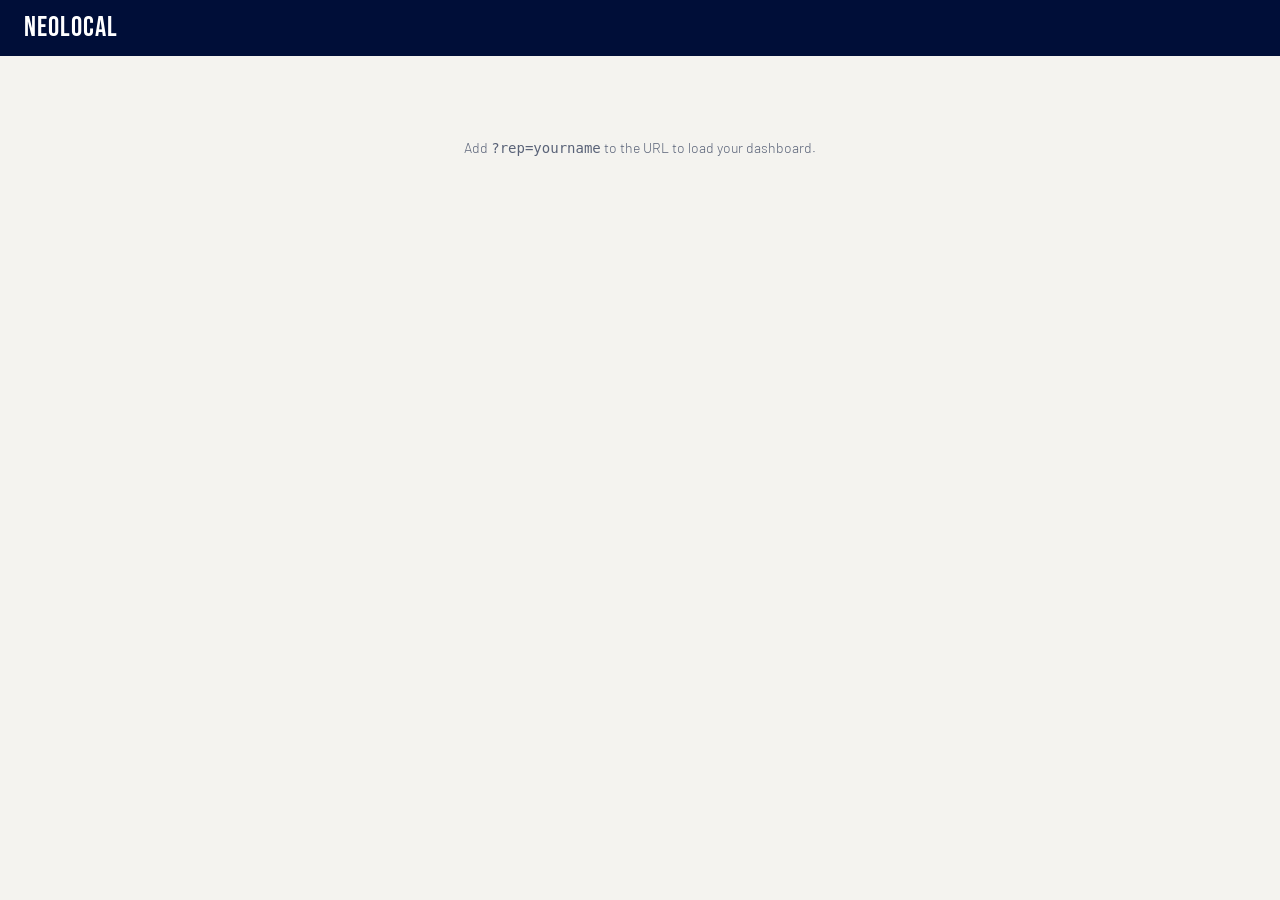
<file: frontend/index.html>
<!DOCTYPE html>
<html lang="en">
<head>
  <meta charset="UTF-8">
  <meta name="viewport" content="width=device-width, initial-scale=1.0">
  <title>NeoLocal — Dashboard</title>
  <link rel="stylesheet" href="css/app.css">
</head>
<body>

  <header class="nl-header">
    <div class="nl-header-inner">
      <span class="nl-wordmark">NeoLocal</span>
      <span class="nl-header-rep" id="repName"></span>
    </div>
  </header>

  <div class="nl-container nl-main">

    <div id="loading" class="nl-loading">
      <div class="nl-spinner"></div>
      <span>Loading leads…</span>
    </div>

    <div id="errorMsg" class="nl-alert nl-alert-error nl-mb-24" style="display:none;"></div>

    <div id="content" style="display:none;">

      <!-- Stats bar -->
      <div id="statsBar" class="nl-stats-bar"></div>

      <!-- Action queue -->
      <section class="nl-section">
        <h2 class="nl-section-title">Action Queue</h2>
        <div id="actionQueue" class="nl-action-queue"></div>
      </section>

      <!-- Full list -->
      <section class="nl-section">
        <div class="nl-list-controls">
          <input type="text" id="searchInput" class="nl-search-input" placeholder="Search by name, city, or category…">
          <a href="add.html" id="addLeadLink" class="nl-btn nl-btn-primary nl-btn-sm">+ Add Lead</a>
        </div>
        <div id="tableWrap"></div>
      </section>

    </div>
  </div>

  <!-- Bulk action bar — fixed bottom, shown when rows are selected -->
  <div id="bulkBar" class="nl-bulk-bar" style="display:none;">
    <span id="bulkCount" class="nl-bulk-count"></span>
    <select id="bulkStatusSelect" class="nl-bulk-select">
      <option value="">— Set Stage —</option>
      <option value="Contacted">Contacted</option>
      <option value="Replied">Replied</option>
      <option value="Qualified">Qualified</option>
      <option value="Call Booked">Call Booked</option>
      <option value="Closed Won">Closed Won</option>
      <option value="Closed Lost">Closed Lost</option>
    </select>
    <input id="bulkRepInput" type="text" class="nl-bulk-select" placeholder="Assign rep…" style="width:140px;">
    <button id="bulkApplyBtn" class="nl-btn nl-btn-primary nl-btn-sm">Apply</button>
    <button id="bulkClearBtn" class="nl-btn nl-btn-sm" style="border:1px solid rgba(255,255,255,0.4);color:#fff;background:transparent;">Clear</button>
    <span id="bulkMsg" style="font-family:'Barlow',sans-serif;font-size:13px;font-weight:600;margin-left:4px;"></span>
  </div>

  <script type="module" src="js/dashboard.js"></script>
</body>
</html>
</file>
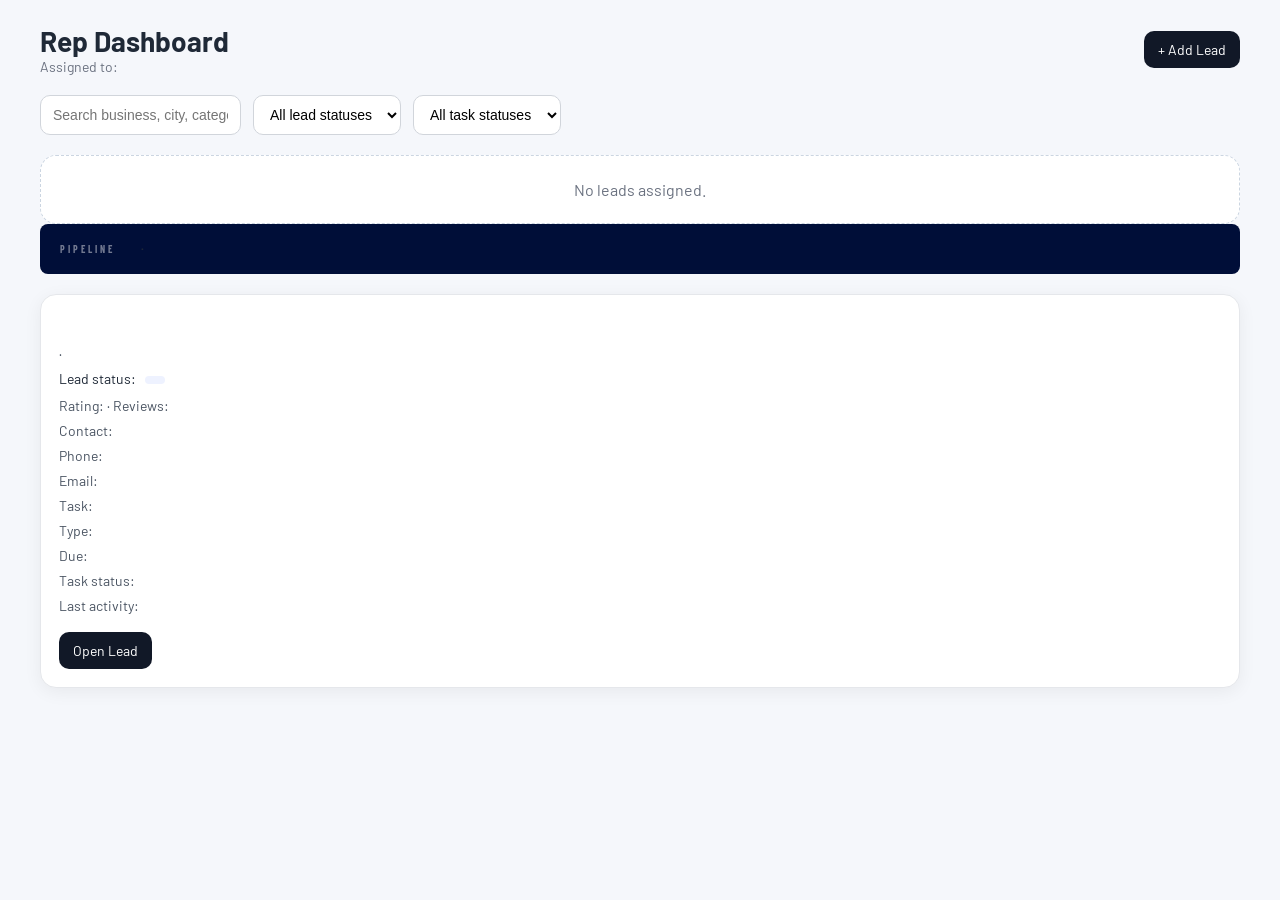
<file: 20_rep_dashboard.html>
<!DOCTYPE html>
<html>
  <head>
    <base target="_top">
    <meta name="viewport" content="width=device-width, initial-scale=1">
    <link rel="preconnect" href="https://fonts.googleapis.com">
    <link rel="preconnect" href="https://fonts.gstatic.com" crossorigin>
    <link href="https://fonts.googleapis.com/css2?family=Bebas+Neue&family=Barlow:wght@300;400;600;700&family=Barlow+Condensed:wght@300;400;600;700&display=swap" rel="stylesheet">
    <style>
      body {
        font-family: 'Barlow', Arial, sans-serif;
        margin: 0;
        background: #f5f7fb;
        color: #1f2937;
      }

      .wrap {
        max-width: 1200px;
        margin: 0 auto;
        padding: 24px;
      }

      .topbar {
        display: flex;
        justify-content: space-between;
        align-items: center;
        gap: 16px;
        margin-bottom: 20px;
        flex-wrap: wrap;
      }

      .title {
        margin: 0;
        font-size: 28px;
      }

      .sub {
        color: #6b7280;
        font-size: 14px;
      }

      .top-actions a {
        display: inline-block;
        text-decoration: none;
        background: #111827;
        color: #fff;
        padding: 10px 14px;
        border-radius: 10px;
        font-size: 14px;
      }

      .filters {
        display: flex;
        gap: 12px;
        flex-wrap: wrap;
        margin-bottom: 20px;
      }

      .filters input,
      .filters select {
        padding: 10px 12px;
        border: 1px solid #d1d5db;
        border-radius: 10px;
        font-size: 14px;
        background: #fff;
      }

      .grid {
        display: grid;
        grid-template-columns: repeat(auto-fit, minmax(320px, 1fr));
        gap: 16px;
      }

      .card {
        background: #fff;
        border-radius: 16px;
        padding: 18px;
        box-shadow: 0 4px 18px rgba(0,0,0,0.06);
        border: 1px solid #e5e7eb;
      }

      .card h3 {
        margin: 0 0 8px;
        font-size: 20px;
      }

      .meta,
      .contact,
      .update,
      .taskline {
        font-size: 14px;
        color: #4b5563;
        margin-bottom: 8px;
      }

      .statusline {
        font-size: 14px;
        margin-bottom: 10px;
      }

      .pill {
        display: inline-block;
        padding: 4px 10px;
        border-radius: 999px;
        background: #eef2ff;
        font-size: 12px;
        margin-left: 6px;
      }

      .intel-row {
        display: flex;
        gap: 8px;
        flex-wrap: wrap;
        margin-bottom: 10px;
      }

      .pill-intel {
        display: inline-block;
        padding: 4px 10px;
        border-radius: 999px;
        font-size: 12px;
        font-weight: 700;
        background: #eef2ff;
        color: #3730a3;
      }

      .pill-opportunity {
        background: #dcfce7;
        color: #166534;
      }

      .task-open {
        color: #92400e;
        font-weight: 700;
      }

      .task-done {
        color: #065f46;
        font-weight: 700;
      }

      .task-overdue {
        border-color: #fecaca;
        box-shadow: 0 4px 18px rgba(220, 38, 38, 0.12);
      }

      .task-due-today {
        border-color: #fde68a;
        box-shadow: 0 4px 18px rgba(217, 119, 6, 0.12);
      }

      .taskline.overdue {
        color: #b91c1c;
        font-weight: 700;
      }

      .taskline.due-today {
        color: #b45309;
        font-weight: 700;
      }

      .badge-overdue,
      .badge-due-today,
      .badge-fresh,
      .badge-warm,
      .badge-stale {
        display: inline-block;
        margin-left: 8px;
        padding: 2px 8px;
        border-radius: 999px;
        font-size: 11px;
        font-weight: 700;
      }

      .badge-overdue {
        background: #fee2e2;
        color: #b91c1c;
      }

      .badge-due-today {
        background: #fef3c7;
        color: #b45309;
      }

      .badge-fresh {
        background: #dcfce7;
        color: #166534;
      }

      .badge-warm {
        background: #fef3c7;
        color: #b45309;
      }

      .badge-stale {
        background: #fee2e2;
        color: #b91c1c;
      }

      .update.stale {
        color: #b91c1c;
        font-weight: 700;
      }

      .update.warm {
        color: #b45309;
        font-weight: 700;
      }

      .update.fresh {
        color: #166534;
        font-weight: 700;
      }

      .actions a {
        display: inline-block;
        margin-top: 10px;
        text-decoration: none;
        background: #111827;
        color: #fff;
        padding: 10px 14px;
        border-radius: 10px;
        font-size: 14px;
      }

      .empty {
        background: #fff;
        border: 1px dashed #cbd5e1;
        border-radius: 16px;
        padding: 24px;
        text-align: center;
        color: #6b7280;
      }

      /* ── Diagnosis Distribution Strip ───────────────────────────────── */

      .nl-diag-strip {
        background: #000e38;
        border-radius: 8px;
        padding: 14px 20px;
        margin-bottom: 20px;
        display: -webkit-flex;
        display: flex;
        -webkit-align-items: center;
        align-items: center;
        gap: 6px;
        -webkit-flex-wrap: wrap;
        flex-wrap: wrap;
      }

      .nl-diag-strip-label {
        font-family: 'Barlow Condensed', Arial, sans-serif !important;
        font-weight: 700;
        font-size: 10px;
        letter-spacing: 3px;
        text-transform: uppercase;
        color: rgba(255,255,255,0.45);
        margin-right: 8px;
      }

      .nl-diag-count {
        font-family: 'Barlow Condensed', Arial, sans-serif !important;
        font-weight: 700;
        font-size: 12px;
        letter-spacing: 1.5px;
        text-transform: uppercase;
        padding: 4px 12px;
        border-radius: 3px;
        white-space: nowrap;
      }

      .nl-count-anchor    { background: #1a6640; color: #fff; }
      .nl-count-contender { background: #00195c; color: #fff; border: 1px solid rgba(255,255,255,0.2); }
      .nl-count-underdog  { background: #ed8220; color: #fff; }
      .nl-count-outgunned { background: #bd0e20; color: #fff; }
      .nl-count-ghost     { background: #5a6378; color: #fff; }

      /* ── Card diagnosis badge ────────────────────────────────────────── */

      .nl-card-badge {
        font-family: 'Barlow Condensed', Arial, sans-serif !important;
        font-weight: 700;
        font-size: 11px;
        letter-spacing: 2px;
        text-transform: uppercase;
        padding: 3px 10px;
        border-radius: 3px;
        display: inline-block;
        margin-left: 8px;
        vertical-align: middle;
      }

      .nl-badge-anchor    { background: #1a6640; color: #fff; }
      .nl-badge-contender { background: #00195c; color: #fff; }
      .nl-badge-underdog  { background: #ed8220; color: #fff; }
      .nl-badge-outgunned { background: #bd0e20; color: #fff; }
      .nl-badge-ghost     { background: #5a6378; color: #fff; }

      .nl-mcs {
        font-family: 'Bebas Neue', Arial, sans-serif !important;
        font-size: 28px;
        color: #000e38;
        line-height: 1;
        display: inline-block;
        vertical-align: middle;
      }
    </style>
  </head>
  <body>
    <div class="wrap">
      <div class="topbar">
        <div>
          <h1 class="title">Rep Dashboard</h1>
          <div class="sub">Assigned to: <strong><?= rep ?></strong></div>
        </div>
        <div class="top-actions">
          <a href="<?= appUrl ?>?mode=add&rep=<?= encodeURIComponent(rep) ?>">+ Add Lead</a>
        </div>
      </div>

      <div class="filters">
        <input type="text" id="searchInput" placeholder="Search business, city, category, contact">
        <select id="statusFilter">
          <option value="">All lead statuses</option>
          <option value="New Lead">New Lead</option>
          <option value="Contacted">Contacted</option>
          <option value="Replied">Replied</option>
          <option value="Conversation">Conversation</option>
          <option value="Call Booked">Call Booked</option>
          <option value="Closed Won">Closed Won</option>
          <option value="Closed Lost">Closed Lost</option>
        </select>
        <select id="taskFilter">
          <option value="">All task statuses</option>
          <option value="Open">Open</option>
          <option value="Done">Done</option>
        </select>
      </div>

      <? if (!leads || !leads.length) { ?>
        <div class="empty">No leads assigned.</div>
      <? } else {
           var diagOrder = ['Anchor','Contender','Underdog','Outgunned','Ghost'];
           var diagCounts = {};
           for (var di = 0; di < diagOrder.length; di++) { diagCounts[diagOrder[di]] = 0; }
           for (var ci = 0; ci < leads.length; ci++) {
             var ds = String(leads[ci].diagnosisState || '');
             if (diagCounts.hasOwnProperty(ds)) diagCounts[ds]++;
           }
      ?>
        <div class="nl-diag-strip" id="diagStrip">
          <span class="nl-diag-strip-label">Pipeline</span>
          <? for (var di = 0; di < diagOrder.length; di++) {
               var dKey = diagOrder[di];
               var dCount = diagCounts[dKey];
               if (!dCount) continue;
               var dClass = 'nl-count-' + dKey.toLowerCase();
          ?>
            <span class="nl-diag-count <?= dClass ?>"><?= dKey ?> · <?= dCount ?></span>
          <? } ?>
        </div>

        <div class="grid" id="leadGrid">
          <? for (var i = 0; i < leads.length; i++) { var lead = leads[i];
               var cardDiagKey = String(lead.diagnosisState || '').toLowerCase();
               var cardBadgeClass = cardDiagKey ? 'nl-badge-' + cardDiagKey : '';
               var cardMcs = Math.round(lead.marketCaptureScore || 0);
          ?>
            <div class="card"
                 data-status="<?= lead.status || '' ?>"
                 data-task-status="<?= lead.taskStatus || '' ?>"
                 data-task-due-at="<?= lead.taskDueAt || '' ?>"
                 data-last-updated-at="<?= lead.lastUpdatedAt || '' ?>"
                 data-search="<?= [
                   lead.businessName || '',
                   lead.city || '',
                   lead.category || '',
                   lead.contactName || '',
                   lead.phone || '',
                   lead.email || '',
                   lead.activeTask || '',
                   lead.taskType || '',
                   lead.diagnosisState || ''
                 ].join(' ').toLowerCase() ?>">
              <h3>
                <?= lead.businessName || 'Unnamed Lead' ?>
                <? if (lead.diagnosisState && cardBadgeClass) { ?>
                  <span class="nl-card-badge <?= cardBadgeClass ?>"><?= lead.diagnosisState ?></span>
                <? } ?>
              </h3>
              <div class="meta"><?= lead.city || '—' ?> · <?= lead.category || '—' ?></div>
              <div class="statusline">
                Lead status: <span class="pill"><?= lead.status || '—' ?></span>
                <? if (cardMcs) { ?>
                  &nbsp;<span class="nl-mcs"><?= cardMcs ?></span>
                <? } ?>
              </div>
              <div class="meta">Rating: <?= lead.rating || 0 ?> · Reviews: <?= lead.reviews || 0 ?></div>

              <div class="contact">Contact: <?= lead.contactName || '—' ?></div>
              <div class="contact">Phone: <?= lead.phone || '—' ?></div>
              <div class="contact">Email: <?= lead.email || '—' ?></div>
              <div class="taskline">Task: <?= lead.activeTask || '—' ?></div>
              <div class="taskline">Type: <?= lead.taskType || '—' ?></div>
              <div class="taskline task-due-line">Due: <?= lead.taskDueAt || '—' ?></div>
              <div class="taskline">
                Task status:
                <span class="<?= (lead.taskStatus || '') === 'Done' ? 'task-done' : 'task-open' ?>">
                  <?= lead.taskStatus || '—' ?>
                </span>
              </div>
              <div class="update last-update-line">Last activity: <?= lead.lastUpdatedAt || '—' ?></div>
              <div class="actions">
                <a href="<?= appUrl ?>?leadId=<?= encodeURIComponent(lead.leadId) ?>&rep=<?= encodeURIComponent(rep) ?>">Open Lead</a>
              </div>
            </div>
          <? } ?>
        </div>
      <? } ?>
    </div>

    <script>
      (function () {
        var searchInput = document.getElementById('searchInput');
        var statusFilter = document.getElementById('statusFilter');
        var taskFilter = document.getElementById('taskFilter');
        var cards = Array.prototype.slice.call(document.querySelectorAll('.card'));

        function parseLocalDateTime(value) {
          if (!value) return null;

          var raw = String(value).trim();
          if (!raw) return null;

          var normalized = raw.replace(' ', 'T');
          var date = new Date(normalized);

          if (!isNaN(date.getTime())) {
            return date;
          }

          return null;
        }

        function parseAnyDate(value) {
          if (!value) return null;

          var raw = String(value).trim();
          if (!raw || raw === '—') return null;

          var firstTry = new Date(raw);
          if (!isNaN(firstTry.getTime())) return firstTry;

          var secondTry = new Date(raw.replace(' ', 'T'));
          if (!isNaN(secondTry.getTime())) return secondTry;

          return null;
        }

        function getTaskTimingState(taskDueAt, taskStatus) {
          if (!taskDueAt || taskStatus === 'Done') return '';

          var due = parseLocalDateTime(taskDueAt);
          if (!due) return '';

          var now = new Date();
          var startOfToday = new Date(now.getFullYear(), now.getMonth(), now.getDate());
          var startOfTomorrow = new Date(now.getFullYear(), now.getMonth(), now.getDate() + 1);

          if (due < now) {
            return 'overdue';
          }

          if (due >= startOfToday && due < startOfTomorrow) {
            return 'due-today';
          }

          return '';
        }

        function getFreshnessState(lastUpdatedAt) {
          var lastDate = parseAnyDate(lastUpdatedAt);
          if (!lastDate) return '';

          var now = new Date();
          var msPerDay = 24 * 60 * 60 * 1000;
          var diffDays = Math.floor((now - lastDate) / msPerDay);

          if (diffDays <= 2) return 'fresh';
          if (diffDays <= 7) return 'warm';
          return 'stale';
        }

        function decorateTaskState(card) {
          card.classList.remove('task-overdue', 'task-due-today');

          var dueLine = card.querySelector('.task-due-line');
          if (dueLine) {
            dueLine.classList.remove('overdue', 'due-today');
            var oldBadge = dueLine.querySelector('.badge-overdue, .badge-due-today');
            if (oldBadge) oldBadge.remove();
          }

          var taskDueAt = card.getAttribute('data-task-due-at') || '';
          var taskStatus = card.getAttribute('data-task-status') || '';
          var timingState = getTaskTimingState(taskDueAt, taskStatus);

          if (timingState === 'overdue') {
            card.classList.add('task-overdue');
            if (dueLine) {
              dueLine.classList.add('overdue');
              var overdueBadge = document.createElement('span');
              overdueBadge.className = 'badge-overdue';
              overdueBadge.textContent = 'OVERDUE';
              dueLine.appendChild(overdueBadge);
            }
          } else if (timingState === 'due-today') {
            card.classList.add('task-due-today');
            if (dueLine) {
              dueLine.classList.add('due-today');
              var dueTodayBadge = document.createElement('span');
              dueTodayBadge.className = 'badge-due-today';
              dueTodayBadge.textContent = 'TODAY';
              dueLine.appendChild(dueTodayBadge);
            }
          }
        }

        function decorateFreshness(card) {
          var updateLine = card.querySelector('.last-update-line');
          if (!updateLine) return;

          updateLine.classList.remove('fresh', 'warm', 'stale');

          var oldBadge = updateLine.querySelector('.badge-fresh, .badge-warm, .badge-stale');
          if (oldBadge) oldBadge.remove();

          var lastUpdatedAt = card.getAttribute('data-last-updated-at') || '';
          var freshness = getFreshnessState(lastUpdatedAt);

          if (!freshness) return;

          updateLine.classList.add(freshness);

          var badge = document.createElement('span');
          badge.className =
            freshness === 'fresh' ? 'badge-fresh' :
            freshness === 'warm' ? 'badge-warm' :
            'badge-stale';
          badge.textContent = freshness === 'fresh' ? 'FRESH' : freshness === 'warm' ? 'WARM' : 'STALE';
          updateLine.appendChild(badge);
        }

        function applyFilters() {
          var q = (searchInput.value || '').trim().toLowerCase();
          var status = statusFilter.value || '';
          var taskStatus = taskFilter.value || '';

          cards.forEach(function(card) {
            var hay = card.getAttribute('data-search') || '';
            var cardStatus = card.getAttribute('data-status') || '';
            var cardTaskStatus = card.getAttribute('data-task-status') || '';
            var matchesSearch = !q || hay.indexOf(q) !== -1;
            var matchesStatus = !status || cardStatus === status;
            var matchesTask = !taskStatus || cardTaskStatus === taskStatus;

            decorateTaskState(card);
            decorateFreshness(card);
            card.style.display = (matchesSearch && matchesStatus && matchesTask) ? '' : 'none';
          });
        }

        cards.forEach(function(card) {
          decorateTaskState(card);
          decorateFreshness(card);
        });

        if (searchInput) searchInput.addEventListener('input', applyFilters);
        if (statusFilter) statusFilter.addEventListener('change', applyFilters);
        if (taskFilter) taskFilter.addEventListener('change', applyFilters);

        applyFilters();
      })();
    </script>
  </body>
</html>
</file>
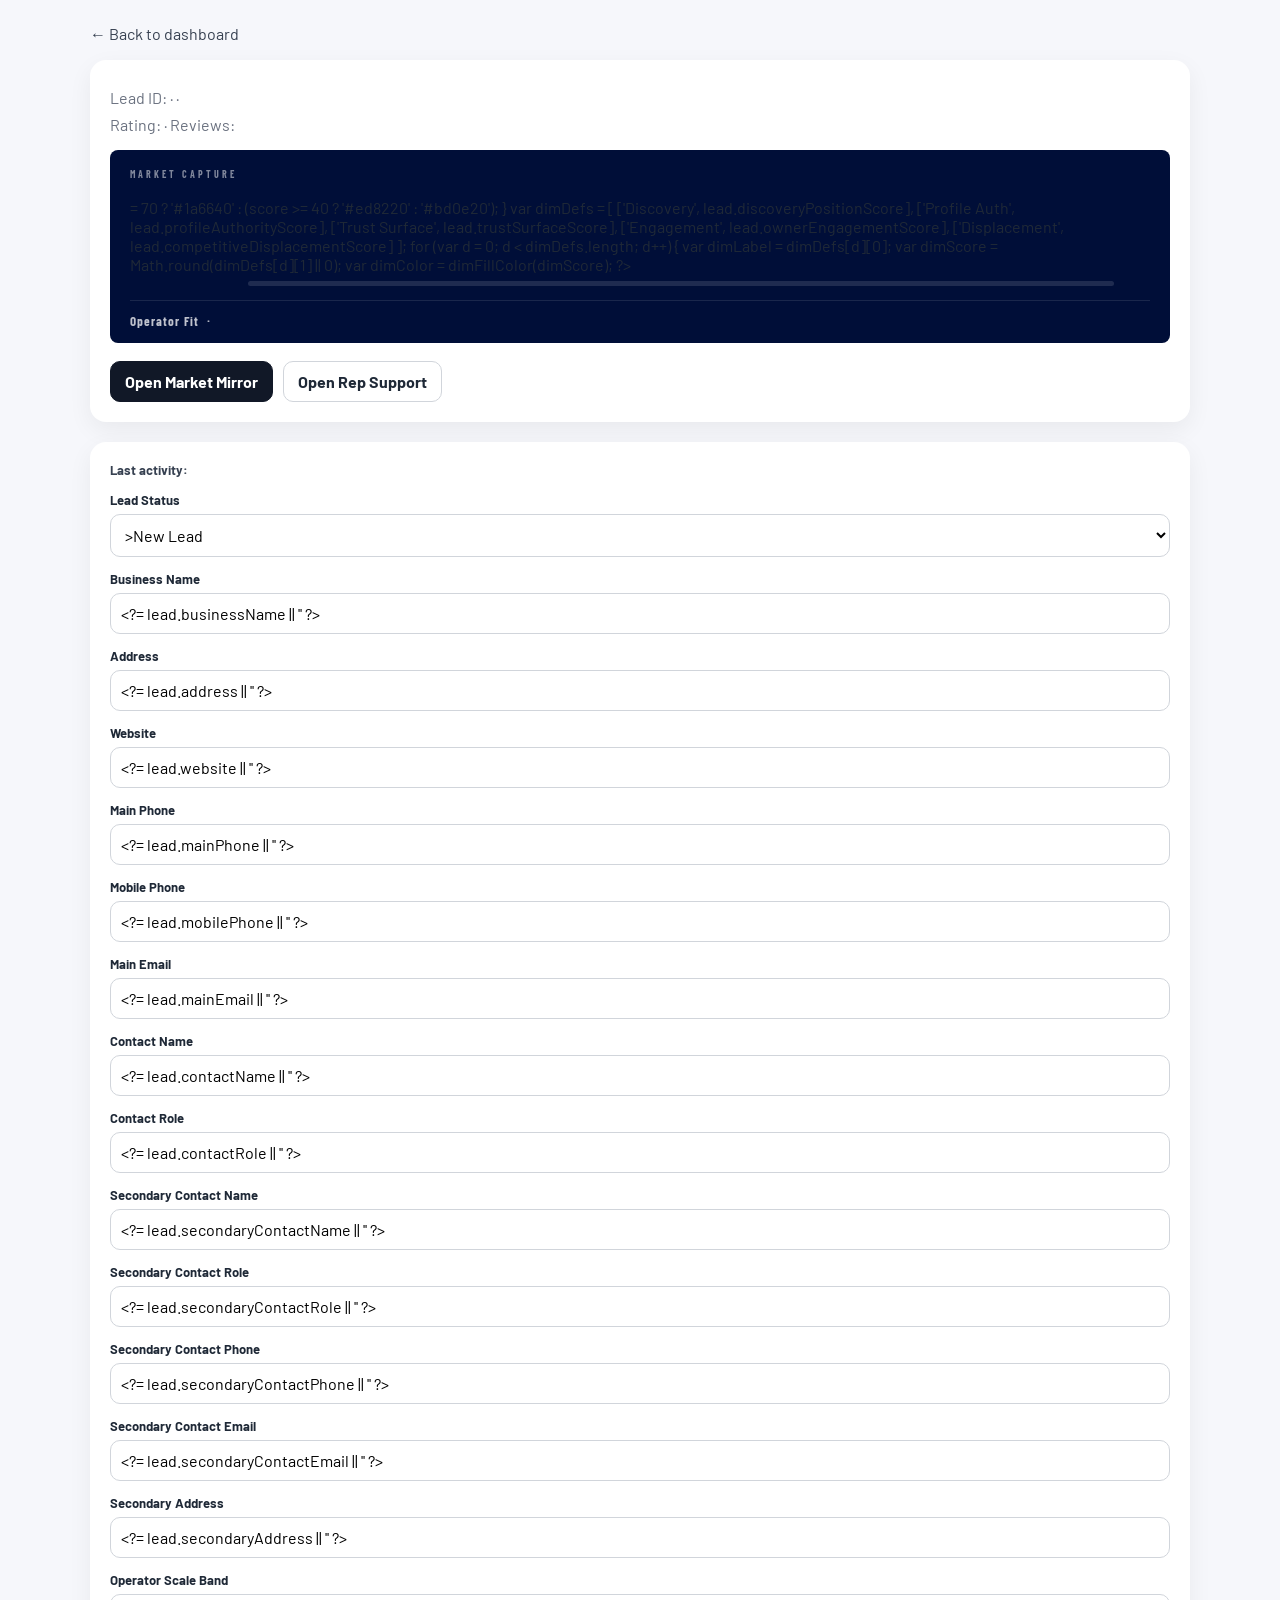
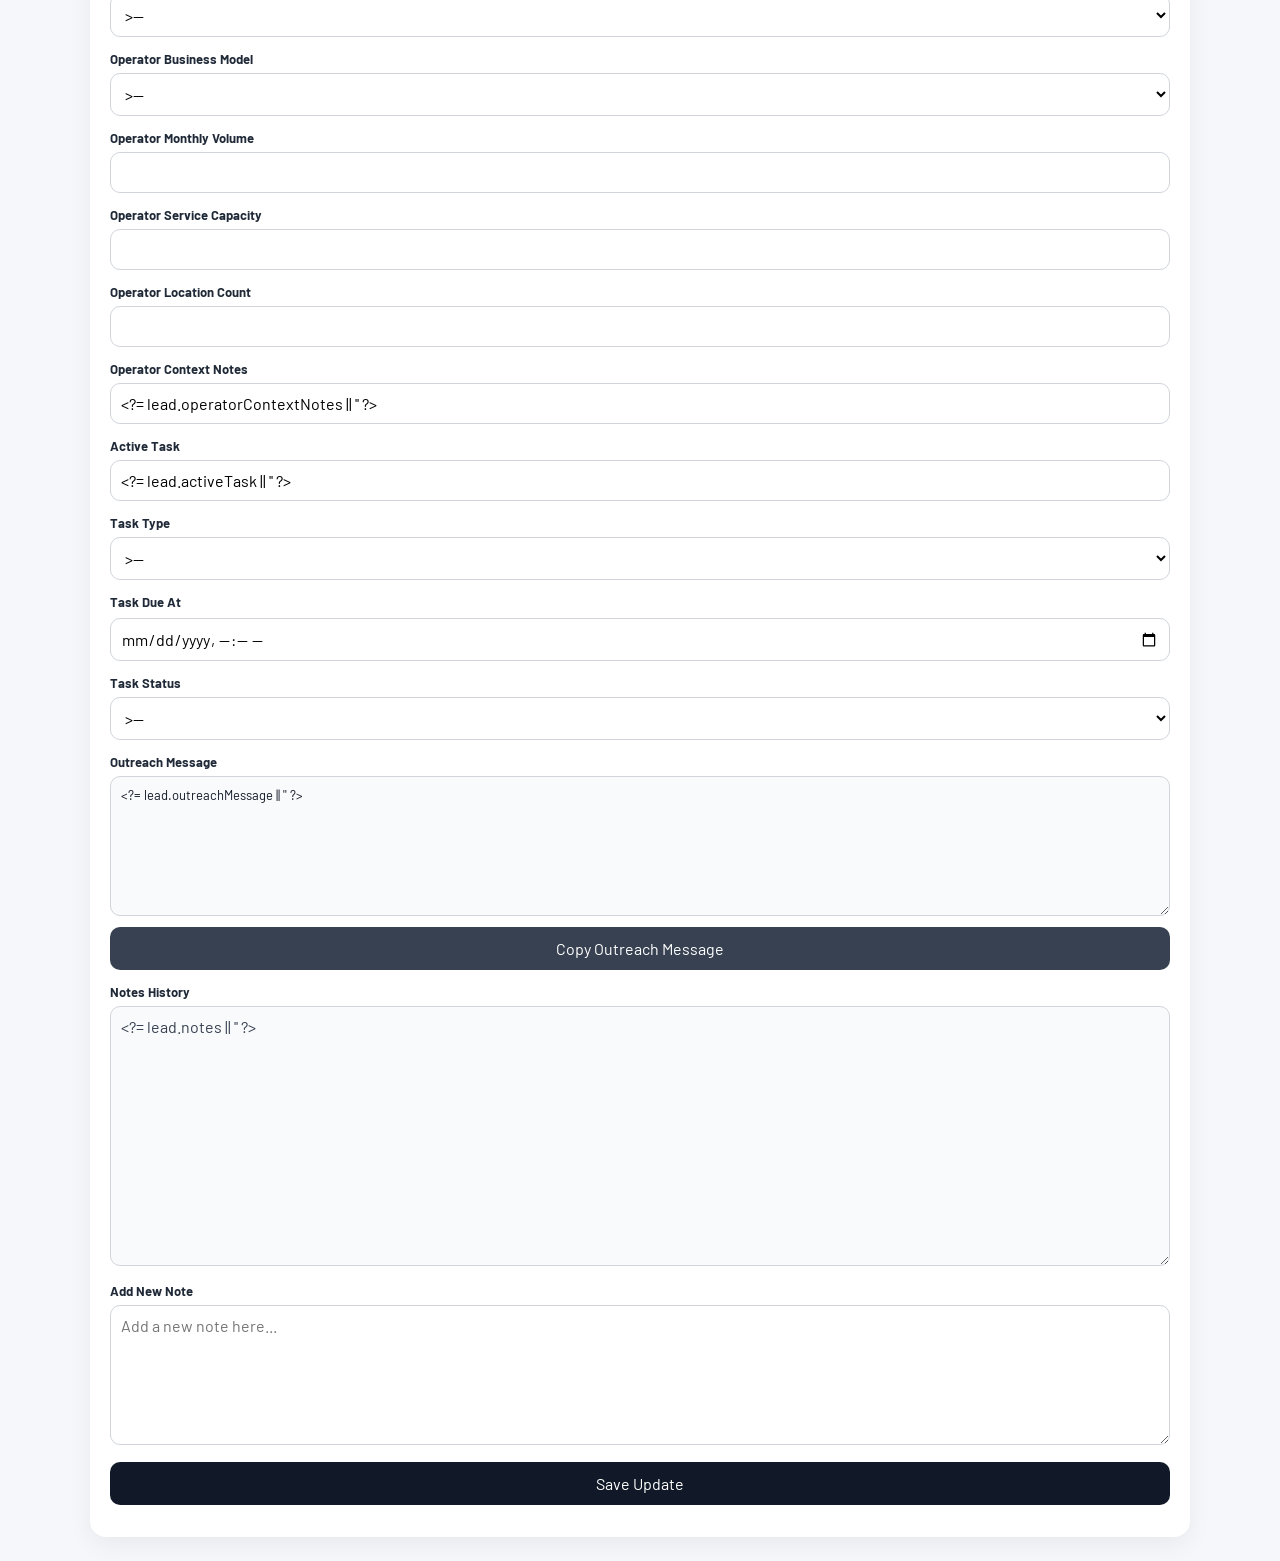
<file: 21_rep_lead.html>
<!DOCTYPE html>
<html>
  <head>
    <base target="_top">
    <meta name="viewport" content="width=device-width, initial-scale=1">
    <link rel="preconnect" href="https://fonts.googleapis.com">
    <link rel="preconnect" href="https://fonts.gstatic.com" crossorigin>
    <link href="https://fonts.googleapis.com/css2?family=Bebas+Neue&family=Barlow:wght@300;400;600;700&family=Barlow+Condensed:wght@300;400;600;700&display=swap" rel="stylesheet">
    <style>
      body {
        font-family: 'Barlow', Arial, sans-serif;
        margin: 0;
        background: #f6f7fb;
        color: #1f2937;
      }

      .wrap {
        max-width: 1100px;
        margin: 0 auto;
        padding: 24px;
      }

      .top {
        display: grid;
        grid-template-columns: 1fr;
        gap: 20px;
        align-items: start;
      }

      .card {
        background: #fff;
        border-radius: 16px;
        padding: 20px;
        box-shadow: 0 8px 24px rgba(0,0,0,.06);
      }

      .card.task-overdue {
        border: 1px solid #fecaca;
        box-shadow: 0 8px 24px rgba(220, 38, 38, 0.12);
      }

      .card.task-due-today {
        border: 1px solid #fde68a;
        box-shadow: 0 8px 24px rgba(217, 119, 6, 0.12);
      }

      .title {
        font-size: 28px;
        font-weight: 700;
        margin: 0 0 8px;
      }

      .sub {
        color: #6b7280;
        margin-bottom: 8px;
      }

      .presentation-links {
        margin-top: 18px;
        display: flex;
        flex-wrap: wrap;
        gap: 10px;
      }

      .presentation-link {
        display: inline-block;
        padding: 10px 14px;
        border-radius: 10px;
        text-decoration: none;
        font-weight: 700;
        border: 1px solid #d1d5db;
        color: #1f2937;
        background: #fff;
      }

      .presentation-link.primary {
        background: #111827;
        border-color: #111827;
        color: #fff;
      }

      .intel-strip {
        display: flex;
        flex-wrap: wrap;
        gap: 10px;
        margin-top: 14px;
      }

      .intel-pill {
        display: inline-block;
        padding: 6px 12px;
        border-radius: 999px;
        font-size: 12px;
        font-weight: 700;
        background: #eef2ff;
        color: #3730a3;
      }

      .intel-pill.opportunity {
        background: #dcfce7;
        color: #166534;
      }

      .activity-line {
        margin: 0 0 14px;
        font-size: 13px;
        font-weight: 700;
        color: #374151;
      }

      .activity-line.fresh {
        color: #166534;
      }

      .activity-line.warm {
        color: #b45309;
      }

      .activity-line.stale {
        color: #b91c1c;
      }

      .task-alert {
        display: none;
        margin: 0 0 14px;
        padding: 10px 12px;
        border-radius: 10px;
        font-size: 13px;
        font-weight: 700;
      }

      .task-alert.overdue {
        display: block;
        background: #fee2e2;
        color: #b91c1c;
      }

      .task-alert.due-today {
        display: block;
        background: #fef3c7;
        color: #b45309;
      }

      .badge-overdue,
      .badge-due-today,
      .badge-fresh,
      .badge-warm,
      .badge-stale {
        display: inline-block;
        margin-left: 8px;
        padding: 2px 8px;
        border-radius: 999px;
        font-size: 11px;
        font-weight: 700;
      }

      .badge-overdue {
        background: #fee2e2;
        color: #b91c1c;
      }

      .badge-due-today {
        background: #fef3c7;
        color: #b45309;
      }

      .badge-fresh {
        background: #dcfce7;
        color: #166534;
      }

      .badge-warm {
        background: #fef3c7;
        color: #b45309;
      }

      .badge-stale {
        background: #fee2e2;
        color: #b91c1c;
      }

      label {
        display: block;
        font-size: 13px;
        font-weight: 700;
        margin: 14px 0 6px;
      }

      select, textarea, button, input {
        width: 100%;
        box-sizing: border-box;
        font: inherit;
      }

      select, textarea, input {
        border: 1px solid #d1d5db;
        border-radius: 10px;
        padding: 10px;
        background: #fff;
      }

      textarea {
        resize: vertical;
      }

      #notesHistory {
        min-height: 260px;
        background: #f9fafb;
        color: #374151;
      }

      #newNote {
        min-height: 140px;
      }

      #notesRaw {
        display: none;
      }

      button {
        border: 0;
        background: #111827;
        color: white;
        border-radius: 10px;
        padding: 12px;
        margin-top: 14px;
        cursor: pointer;
      }

      .msg {
        margin-top: 12px;
        font-size: 14px;
        color: #065f46;
      }

      .back {
        display: inline-block;
        margin-bottom: 16px;
        text-decoration: none;
        color: #374151;
      }

      @media (max-width: 900px) {
        .top {
          grid-template-columns: 1fr;
        }
      }

      /* ── Market Intelligence Panel ───────────────────────────────────── */

      .nl-intel-panel {
        background: #000e38;
        border-radius: 8px;
        padding: 18px 20px 14px;
        margin: 16px 0 0;
      }

      .nl-score-row {
        display: -webkit-flex;
        display: flex;
        -webkit-align-items: flex-end;
        align-items: flex-end;
        gap: 16px;
        -webkit-flex-wrap: wrap;
        flex-wrap: wrap;
        margin-bottom: 16px;
      }

      .nl-score-label {
        font-family: 'Barlow Condensed', Arial, sans-serif !important;
        font-weight: 700;
        font-size: 10px;
        letter-spacing: 3px;
        text-transform: uppercase;
        color: rgba(255,255,255,0.5);
        margin-bottom: 2px;
      }

      .nl-score-number {
        font-family: 'Bebas Neue', Arial, sans-serif !important;
        font-size: 80px;
        line-height: 1;
        color: #fff;
        letter-spacing: 2px;
      }

      .nl-diagnosis-badge {
        font-family: 'Barlow Condensed', Arial, sans-serif !important;
        font-weight: 700;
        font-size: 13px;
        letter-spacing: 2.5px;
        text-transform: uppercase;
        padding: 6px 14px;
        border-radius: 3px;
        -webkit-align-self: center;
        align-self: center;
      }

      .nl-diag-anchor      { background: #1a6640; color: #fff; }
      .nl-diag-contender   { background: #00195c; color: #fff; border: 1px solid rgba(255,255,255,0.2); }
      .nl-diag-underdog    { background: #ed8220; color: #fff; }
      .nl-diag-outgunned   { background: #bd0e20; color: #fff; }
      .nl-diag-ghost       { background: #5a6378; color: #fff; }

      .nl-dims {
        display: -webkit-flex;
        display: flex;
        -webkit-flex-direction: column;
        flex-direction: column;
        gap: 7px;
        margin-bottom: 14px;
      }

      .nl-dim-row {
        display: -webkit-flex;
        display: flex;
        -webkit-align-items: center;
        align-items: center;
        gap: 10px;
      }

      .nl-dim-label {
        font-family: 'Barlow Condensed', Arial, sans-serif !important;
        font-weight: 700;
        font-size: 10px;
        letter-spacing: 1.5px;
        text-transform: uppercase;
        color: rgba(255,255,255,0.5);
        width: 108px;
        -webkit-flex-shrink: 0;
        flex-shrink: 0;
      }

      .nl-dim-track {
        -webkit-flex: 1;
        flex: 1;
        height: 5px;
        background: rgba(255,255,255,0.12);
        border-radius: 3px;
        overflow: hidden;
      }

      .nl-dim-fill {
        height: 100%;
        border-radius: 3px;
      }

      .nl-dim-score {
        font-family: 'Barlow Condensed', Arial, sans-serif !important;
        font-weight: 700;
        font-size: 12px;
        color: rgba(255,255,255,0.7);
        width: 26px;
        text-align: right;
        -webkit-flex-shrink: 0;
        flex-shrink: 0;
      }

      .nl-operator-fit {
        font-family: 'Barlow Condensed', Arial, sans-serif !important;
        font-size: 13px;
        font-weight: 700;
        letter-spacing: 1px;
        color: rgba(255,255,255,0.75);
        border-top: 1px solid rgba(255,255,255,0.1);
        padding-top: 12px;
        margin-top: 4px;
      }

      .nl-operator-fit strong {
        color: #ed8220;
      }
    </style>
  </head>

  <body>
    <div class="wrap">
      <a class="back" href="<?= appUrl ?>?rep=<?= encodeURIComponent(rep || lead.assignedTo || '') ?>">
        &larr; Back to dashboard
      </a>

      <div class="top">
        <div class="card">
          <div class="title"><?= lead.businessName ?></div>

          <div class="sub">
            Lead ID: <?= lead.leadId ?> · <?= lead.city ?> · <?= lead.category ?>
          </div>

          <div class="sub">
            Rating: <?= lead.rating ?> · Reviews: <?= lead.reviews ?>
          </div>

          <div class="nl-intel-panel">
            <div class="nl-score-row">
              <div>
                <div class="nl-score-label">Market Capture</div>
                <div class="nl-score-number"><?= Math.round(lead.marketCaptureScore || 0) ?></div>
              </div>
              <? if (lead.diagnosisState) {
                   var diagKey = String(lead.diagnosisState).toLowerCase();
                   var diagClass = 'nl-diag-' + diagKey; ?>
                <span class="nl-diagnosis-badge <?= diagClass ?>"><?= lead.diagnosisState ?></span>
              <? } ?>
            </div>

            <div class="nl-dims">
              <?
                function dimFillColor(score) {
                  return score >= 70 ? '#1a6640' : (score >= 40 ? '#ed8220' : '#bd0e20');
                }
                var dimDefs = [
                  ['Discovery',     lead.discoveryPositionScore],
                  ['Profile Auth',  lead.profileAuthorityScore],
                  ['Trust Surface', lead.trustSurfaceScore],
                  ['Engagement',    lead.ownerEngagementScore],
                  ['Displacement',  lead.competitiveDisplacementScore]
                ];
                for (var d = 0; d < dimDefs.length; d++) {
                  var dimLabel = dimDefs[d][0];
                  var dimScore = Math.round(dimDefs[d][1] || 0);
                  var dimColor = dimFillColor(dimScore);
              ?>
                <div class="nl-dim-row">
                  <div class="nl-dim-label"><?= dimLabel ?></div>
                  <div class="nl-dim-track">
                    <div class="nl-dim-fill" style="width:<?= dimScore ?>%;background:<?= dimColor ?>;"></div>
                  </div>
                  <div class="nl-dim-score"><?= dimScore ?></div>
                </div>
              <? } ?>
            </div>

            <? if (lead.operatorFitScore) { ?>
              <div class="nl-operator-fit">
                Operator Fit &nbsp;·&nbsp; <strong><?= Math.round(lead.operatorFitScore) ?></strong>
              </div>
            <? } ?>
          </div>

          <div class="presentation-links">
            <a class="presentation-link primary" href="<?= marketMirrorUrl ?>" target="_blank" rel="noopener noreferrer">
              Open Market Mirror
            </a>
            <a class="presentation-link" href="<?= repSupportUrl ?>" target="_blank" rel="noopener noreferrer">
              Open Rep Support
            </a>
          </div>
        </div>

        <div class="card" id="crmCard">
          <div id="activityLine" class="activity-line">Last activity: <?= lead.lastUpdatedAt || '—' ?></div>
          <div id="taskAlert" class="task-alert"></div>

          <label for="status">Lead Status</label>
          <select id="status">
            <option value="New Lead" <?= lead.status === 'New Lead' ? 'selected' : '' ?>>New Lead</option>
            <option value="Contacted" <?= lead.status === 'Contacted' ? 'selected' : '' ?>>Contacted</option>
            <option value="Replied" <?= lead.status === 'Replied' ? 'selected' : '' ?>>Replied</option>
            <option value="Conversation" <?= lead.status === 'Conversation' ? 'selected' : '' ?>>Conversation</option>
            <option value="Call Booked" <?= lead.status === 'Call Booked' ? 'selected' : '' ?>>Call Booked</option>
            <option value="Closed Won" <?= lead.status === 'Closed Won' ? 'selected' : '' ?>>Closed Won</option>
            <option value="Closed Lost" <?= lead.status === 'Closed Lost' ? 'selected' : '' ?>>Closed Lost</option>
          </select>

          <label for="businessName">Business Name</label>
          <input id="businessName" type="text" value="<?= lead.businessName || '' ?>">

          <label for="address">Address</label>
          <input id="address" type="text" value="<?= lead.address || '' ?>">

          <label for="website">Website</label>
          <input id="website" type="text" value="<?= lead.website || '' ?>">

          <label for="mainPhone">Main Phone</label>
          <input id="mainPhone" type="text" value="<?= lead.mainPhone || '' ?>">

          <label for="mobilePhone">Mobile Phone</label>
          <input id="mobilePhone" type="text" value="<?= lead.mobilePhone || '' ?>">

          <label for="mainEmail">Main Email</label>
          <input id="mainEmail" type="text" value="<?= lead.mainEmail || '' ?>">

          <label for="contactName">Contact Name</label>
          <input id="contactName" type="text" value="<?= lead.contactName || '' ?>">

          <label for="contactRole">Contact Role</label>
          <input id="contactRole" type="text" value="<?= lead.contactRole || '' ?>">

          <label for="secondaryContactName">Secondary Contact Name</label>
          <input id="secondaryContactName" type="text" value="<?= lead.secondaryContactName || '' ?>">

          <label for="secondaryContactRole">Secondary Contact Role</label>
          <input id="secondaryContactRole" type="text" value="<?= lead.secondaryContactRole || '' ?>">

          <label for="secondaryContactPhone">Secondary Contact Phone</label>
          <input id="secondaryContactPhone" type="text" value="<?= lead.secondaryContactPhone || '' ?>">

          <label for="secondaryContactEmail">Secondary Contact Email</label>
          <input id="secondaryContactEmail" type="text" value="<?= lead.secondaryContactEmail || '' ?>">

          <label for="secondaryAddress">Secondary Address</label>
          <input id="secondaryAddress" type="text" value="<?= lead.secondaryAddress || '' ?>">

          <label for="operatorScaleBand">Operator Scale Band</label>
          <select id="operatorScaleBand">
            <option value="" <?= !lead.operatorScaleBand ? 'selected' : '' ?>>—</option>
            <option value="low" <?= lead.operatorScaleBand === 'low' ? 'selected' : '' ?>>Low</option>
            <option value="mid" <?= lead.operatorScaleBand === 'mid' ? 'selected' : '' ?>>Mid</option>
            <option value="high" <?= lead.operatorScaleBand === 'high' ? 'selected' : '' ?>>High</option>
          </select>

          <label for="operatorBusinessModel">Operator Business Model</label>
          <select id="operatorBusinessModel">
            <option value="" <?= !lead.operatorBusinessModel ? 'selected' : '' ?>>—</option>
            <option value="residential" <?= lead.operatorBusinessModel === 'residential' ? 'selected' : '' ?>>Residential</option>
            <option value="commercial" <?= lead.operatorBusinessModel === 'commercial' ? 'selected' : '' ?>>Commercial</option>
            <option value="industrial" <?= lead.operatorBusinessModel === 'industrial' ? 'selected' : '' ?>>Industrial</option>
            <option value="mixed" <?= lead.operatorBusinessModel === 'mixed' ? 'selected' : '' ?>>Mixed</option>
          </select>

          <label for="operatorMonthlyVolume">Operator Monthly Volume</label>
          <input id="operatorMonthlyVolume" type="number" min="0" step="1" value="<?= lead.operatorMonthlyVolume || '' ?>">

          <label for="operatorServiceCapacity">Operator Service Capacity</label>
          <input id="operatorServiceCapacity" type="number" min="0" step="1" value="<?= lead.operatorServiceCapacity || '' ?>">

          <label for="operatorLocationCount">Operator Location Count</label>
          <input id="operatorLocationCount" type="number" min="0" step="1" value="<?= lead.operatorLocationCount || '' ?>">

          <label for="operatorContextNotes">Operator Context Notes</label>
          <input id="operatorContextNotes" type="text" value="<?= lead.operatorContextNotes || '' ?>">

          <label for="activeTask">Active Task</label>
          <input id="activeTask" type="text" value="<?= lead.activeTask || '' ?>" placeholder="Add one active task">

          <label for="taskType">Task Type</label>
          <select id="taskType">
            <option value="" <?= !lead.taskType ? 'selected' : '' ?>>—</option>
            <option value="Call" <?= lead.taskType === 'Call' ? 'selected' : '' ?>>Call</option>
            <option value="Email" <?= lead.taskType === 'Email' ? 'selected' : '' ?>>Email</option>
            <option value="SMS" <?= lead.taskType === 'SMS' ? 'selected' : '' ?>>SMS</option>
            <option value="Follow-up" <?= lead.taskType === 'Follow-up' ? 'selected' : '' ?>>Follow-up</option>
            <option value="Proposal" <?= lead.taskType === 'Proposal' ? 'selected' : '' ?>>Proposal</option>
            <option value="Meeting" <?= lead.taskType === 'Meeting' ? 'selected' : '' ?>>Meeting</option>
            <option value="Other" <?= lead.taskType === 'Other' ? 'selected' : '' ?>>Other</option>
          </select>

          <label for="taskDueAt">Task Due At</label>
          <div id="taskInlineBadge" style="margin-bottom:8px;"></div>
          <input id="taskDueAt" type="datetime-local" value="<?= lead.taskDueAt || '' ?>">

          <label for="taskStatus">Task Status</label>
          <select id="taskStatus">
            <option value="" <?= !lead.taskStatus ? 'selected' : '' ?>>—</option>
            <option value="Open" <?= lead.taskStatus === 'Open' ? 'selected' : '' ?>>Open</option>
            <option value="Done" <?= lead.taskStatus === 'Done' ? 'selected' : '' ?>>Done</option>
          </select>

			<label for="outreachMessage">Outreach Message</label>

			<textarea id="outreachMessage" readonly style="
			  min-height: 140px;
			  background: #f9fafb;
			  color: #111827;
			  font-size: 13px;
			"><?= lead.outreachMessage || '' ?></textarea>

			<button type="button" onclick="copyOutreach()" style="
			  margin-top: 8px;
			  background: #374151;
			">
			  Copy Outreach Message
			</button>

          <label for="notesHistory">Notes History</label>
          <textarea id="notesHistory" readonly></textarea>

          <label for="newNote">Add New Note</label>
          <textarea id="newNote" placeholder="Add a new note here..."></textarea>

          <textarea id="notesRaw" readonly><?= lead.notes || '' ?></textarea>

          <button onclick="saveLead()">Save Update</button>
          <div id="msg" class="msg"></div>
        </div>
      </div>
    </div>

    <script>
      function splitNoteEntries(rawNotes) {
        if (!rawNotes) return [];

        var normalized = String(rawNotes).replace(/\r\n/g, '\n').trim();
        if (!normalized) return [];

        var lines = normalized.split('\n');
        var entries = [];
        var current = [];

        function isEntryStart(line) {
          return /^\[\d{4}-\d{2}-\d{2} \d{2}:\d{2}:\d{2}\]\s/.test(line);
        }

        for (var i = 0; i < lines.length; i++) {
          var line = lines[i];

          if (isEntryStart(line)) {
            if (current.length) {
              entries.push(current.join('\n').trim());
            }
            current = [line];
          } else {
            if (!current.length) {
              current = [line];
            } else {
              current.push(line);
            }
          }
        }

        if (current.length) {
          entries.push(current.join('\n').trim());
        }

        return entries.filter(function(entry) {
          return entry && entry.trim() !== '';
        });
      }

      function formatNotesDescending(rawNotes) {
        var entries = splitNoteEntries(rawNotes);
        return entries.reverse().join('\n\n');
      }

      function renderNotesHistory(rawNotes) {
        document.getElementById('notesHistory').value = formatNotesDescending(rawNotes || '');
      }

      function parseLocalDateTime(value) {
        if (!value) return null;

        var raw = String(value).trim();
        if (!raw) return null;

        var normalized = raw.replace(' ', 'T');
        var date = new Date(normalized);

        if (!isNaN(date.getTime())) {
          return date;
        }

        return null;
      }

      function parseAnyDate(value) {
        if (!value) return null;

        var raw = String(value).trim();
        if (!raw || raw === '—') return null;

        var firstTry = new Date(raw);
        if (!isNaN(firstTry.getTime())) return firstTry;

        var secondTry = new Date(raw.replace(' ', 'T'));
        if (!isNaN(secondTry.getTime())) return secondTry;

        return null;
      }

      function renderFreshness() {
        var activityLine = document.getElementById('activityLine');
        if (!activityLine) return;

        activityLine.classList.remove('fresh', 'warm', 'stale');

        var oldBadge = activityLine.querySelector('.badge-fresh, .badge-warm, .badge-stale');
        if (oldBadge) oldBadge.remove();

        var rawText = activityLine.textContent || '';
        var lastValue = rawText.replace(/^Last activity:\s*/, '').trim();
        var lastDate = parseAnyDate(lastValue);

        if (!lastDate) return;

        var now = new Date();
        var msPerDay = 24 * 60 * 60 * 1000;
        var diffDays = Math.floor((now - lastDate) / msPerDay);

        var state = diffDays <= 2 ? 'fresh' : diffDays <= 7 ? 'warm' : 'stale';
        activityLine.classList.add(state);

        var badge = document.createElement('span');
        badge.className =
          state === 'fresh' ? 'badge-fresh' :
          state === 'warm' ? 'badge-warm' :
          'badge-stale';
        badge.textContent = state === 'fresh' ? 'FRESH' : state === 'warm' ? 'WARM' : 'STALE';
        activityLine.appendChild(badge);
      }

      function renderTaskState() {
        var card = document.getElementById('crmCard');
        var alertBox = document.getElementById('taskAlert');
        var inlineBadge = document.getElementById('taskInlineBadge');
        var dueValue = document.getElementById('taskDueAt').value;
        var taskStatus = document.getElementById('taskStatus').value;

        card.classList.remove('task-overdue', 'task-due-today');
        alertBox.className = 'task-alert';
        alertBox.textContent = '';
        if (inlineBadge) inlineBadge.innerHTML = '';

        if (!dueValue || taskStatus === 'Done') {
          return;
        }

        var due = parseLocalDateTime(dueValue);
        if (!due) {
          return;
        }

        var now = new Date();
        var startOfToday = new Date(now.getFullYear(), now.getMonth(), now.getDate());
        var startOfTomorrow = new Date(now.getFullYear(), now.getMonth(), now.getDate() + 1);

        if (due < now) {
          card.classList.add('task-overdue');
          alertBox.classList.add('overdue');
          alertBox.innerHTML = 'Task status: <span class="badge-overdue">OVERDUE</span>';
          if (inlineBadge) inlineBadge.innerHTML = '<span class="badge-overdue">OVERDUE</span>';
        } else if (due >= startOfToday && due < startOfTomorrow) {
          card.classList.add('task-due-today');
          alertBox.classList.add('due-today');
          alertBox.innerHTML = 'Task status: <span class="badge-due-today">TODAY</span>';
          if (inlineBadge) inlineBadge.innerHTML = '<span class="badge-due-today">TODAY</span>';
        }
      }

      function saveLead() {
        const status = document.getElementById('status').value;
        const businessName = document.getElementById('businessName').value;
        const address = document.getElementById('address').value;
        const website = document.getElementById('website').value;
        const mainPhone = document.getElementById('mainPhone').value;
        const mobilePhone = document.getElementById('mobilePhone').value;
        const mainEmail = document.getElementById('mainEmail').value;
        const contactName = document.getElementById('contactName').value;
        const contactRole = document.getElementById('contactRole').value;
        const secondaryContactName = document.getElementById('secondaryContactName').value;
        const secondaryContactRole = document.getElementById('secondaryContactRole').value;
        const secondaryContactPhone = document.getElementById('secondaryContactPhone').value;
        const secondaryContactEmail = document.getElementById('secondaryContactEmail').value;
        const secondaryAddress = document.getElementById('secondaryAddress').value;
        const operatorScaleBand = document.getElementById('operatorScaleBand').value;
        const operatorBusinessModel = document.getElementById('operatorBusinessModel').value;
        const operatorMonthlyVolume = document.getElementById('operatorMonthlyVolume').value;
        const operatorServiceCapacity = document.getElementById('operatorServiceCapacity').value;
        const operatorLocationCount = document.getElementById('operatorLocationCount').value;
        const operatorContextNotes = document.getElementById('operatorContextNotes').value;
        const activeTask = document.getElementById('activeTask').value;
        const taskType = document.getElementById('taskType').value;
        const taskDueAt = document.getElementById('taskDueAt').value;
        const taskStatus = document.getElementById('taskStatus').value;
        const newNote = document.getElementById('newNote').value;
        const msg = document.getElementById('msg');

        msg.textContent = 'Saving...';

        google.script.run
          .withSuccessHandler(function(result) {
            msg.textContent = 'Saved successfully.';

            if (result && typeof result.notes !== 'undefined') {
              document.getElementById('notesRaw').value = result.notes || '';
              renderNotesHistory(result.notes || '');
            }

            if (result) {
              document.getElementById('businessName').value = result.businessName || '';
              document.getElementById('address').value = result.address || '';
              document.getElementById('website').value = result.website || '';
              document.getElementById('mainPhone').value = result.mainPhone || '';
              document.getElementById('mobilePhone').value = result.mobilePhone || '';
              document.getElementById('mainEmail').value = result.mainEmail || '';
              document.getElementById('contactName').value = result.contactName || '';
              document.getElementById('contactRole').value = result.contactRole || '';
              document.getElementById('secondaryContactName').value = result.secondaryContactName || '';
              document.getElementById('secondaryContactRole').value = result.secondaryContactRole || '';
              document.getElementById('secondaryContactPhone').value = result.secondaryContactPhone || '';
              document.getElementById('secondaryContactEmail').value = result.secondaryContactEmail || '';
              document.getElementById('secondaryAddress').value = result.secondaryAddress || '';
              document.getElementById('operatorScaleBand').value = result.operatorScaleBand || '';
              document.getElementById('operatorBusinessModel').value = result.operatorBusinessModel || '';
              document.getElementById('operatorMonthlyVolume').value = result.operatorMonthlyVolume || '';
              document.getElementById('operatorServiceCapacity').value = result.operatorServiceCapacity || '';
              document.getElementById('operatorLocationCount').value = result.operatorLocationCount || '';
              document.getElementById('operatorContextNotes').value = result.operatorContextNotes || '';
              document.getElementById('activeTask').value = result.activeTask || '';
              document.getElementById('taskType').value = result.taskType || '';
              document.getElementById('taskDueAt').value = result.taskDueAt || '';
              document.getElementById('taskStatus').value = result.taskStatus || '';
            }

            document.getElementById('newNote').value = '';
            renderTaskState();
            renderFreshness();
            document.getElementById('newNote').focus();
          })
          .withFailureHandler(function(err) {
            msg.textContent = 'Error: ' + (err && err.message ? err.message : err);
          })
          .saveRepLeadUpdate(
            "<?= lead.leadId ?>",
            status,
            newNote,
            "<?= rep ?>",
            activeTask,
            taskType,
            taskDueAt,
            taskStatus,
            businessName,
            address,
            website,
            mainPhone,
            mobilePhone,
            mainEmail,
            contactName,
            contactRole,
            secondaryContactName,
            secondaryContactRole,
            secondaryContactPhone,
            secondaryContactEmail,
            secondaryAddress,
            operatorScaleBand,
            operatorBusinessModel,
            operatorMonthlyVolume,
            operatorServiceCapacity,
            operatorLocationCount,
            operatorContextNotes
          );
      }
	  
      function copyOutreach() {
        var box = document.getElementById('outreachMessage');
        box.select();
        box.setSelectionRange(0, 99999);
        document.execCommand('copy');

        alert('Outreach message copied');
      }

      (function initNotes() {
        var rawNotes = document.getElementById('notesRaw').value || '';
        renderNotesHistory(rawNotes);
      })();

      (function initTaskState() {
        renderTaskState();
        document.getElementById('taskDueAt').addEventListener('change', renderTaskState);
        document.getElementById('taskStatus').addEventListener('change', renderTaskState);
      })();

      (function initFreshness() {
        renderFreshness();
      })();
    </script>
  </body>
</html>
</file>
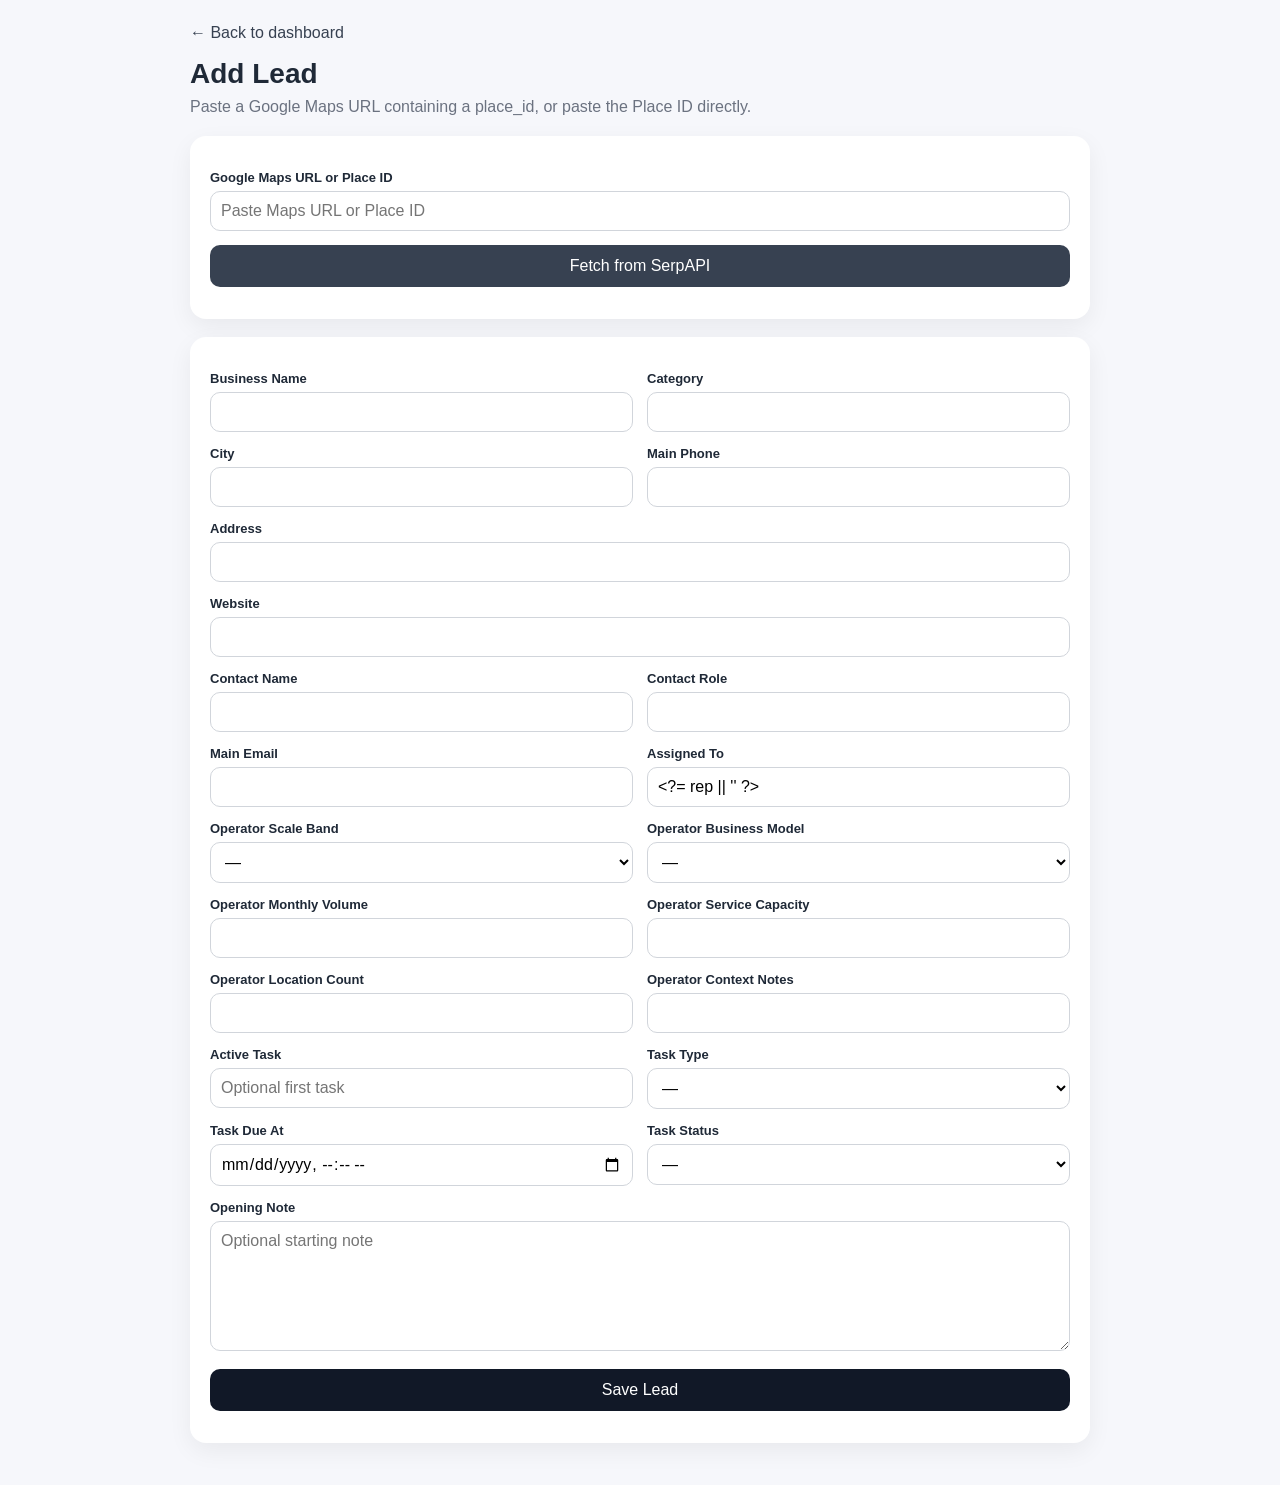
<file: 22_rep_add_lead.html>
<!DOCTYPE html>
<html>
  <head>
    <base target="_top">
    <meta name="viewport" content="width=device-width, initial-scale=1">
    <style>
      body {
        font-family: Arial, sans-serif;
        margin: 0;
        background: #f6f7fb;
        color: #1f2937;
      }

      .wrap {
        max-width: 900px;
        margin: 0 auto;
        padding: 24px;
      }

      .back {
        display: inline-block;
        margin-bottom: 16px;
        text-decoration: none;
        color: #374151;
      }

      .title {
        margin: 0 0 8px;
        font-size: 28px;
      }

      .sub {
        color: #6b7280;
        margin-bottom: 20px;
      }

      .card {
        background: #fff;
        border-radius: 16px;
        padding: 20px;
        box-shadow: 0 8px 24px rgba(0,0,0,.06);
        margin-bottom: 18px;
      }

      label {
        display: block;
        font-size: 13px;
        font-weight: 700;
        margin: 14px 0 6px;
      }

      input, textarea, select, button {
        width: 100%;
        box-sizing: border-box;
        font: inherit;
      }

      input, textarea, select {
        border: 1px solid #d1d5db;
        border-radius: 10px;
        padding: 10px;
        background: #fff;
      }

      textarea {
        resize: vertical;
      }

      .grid {
        display: grid;
        grid-template-columns: 1fr 1fr;
        gap: 14px;
      }

      .grid-1 {
        display: grid;
        grid-template-columns: 1fr;
        gap: 14px;
      }

      button {
        border: 0;
        background: #111827;
        color: #fff;
        border-radius: 10px;
        padding: 12px;
        cursor: pointer;
        margin-top: 14px;
      }

      button.secondary {
        background: #374151;
      }

      .msg {
        margin-top: 12px;
        font-size: 14px;
      }

      .msg.error {
        color: #b91c1c;
      }

      .msg.success {
        color: #166534;
      }

      .preview {
        background: #f9fafb;
        border: 1px solid #e5e7eb;
        border-radius: 12px;
        padding: 14px;
        margin-top: 14px;
      }

      .preview-row {
        margin-bottom: 8px;
        font-size: 14px;
        color: #374151;
      }

      @media (max-width: 900px) {
        .grid {
          grid-template-columns: 1fr;
        }
      }
    </style>
  </head>
  <body>
    <div class="wrap">
      <a class="back" href="<?= appUrl ?>?rep=<?= encodeURIComponent(rep || '') ?>">
        &larr; Back to dashboard
      </a>

      <h1 class="title">Add Lead</h1>
      <div class="sub">Paste a Google Maps URL containing a place_id, or paste the Place ID directly.</div>

      <div class="card">
        <label for="placeIdentifier">Google Maps URL or Place ID</label>
        <input id="placeIdentifier" type="text" placeholder="Paste Maps URL or Place ID">

        <button type="button" class="secondary" onclick="fetchLead()">Fetch from SerpAPI</button>
        <div id="fetchMsg" class="msg"></div>

        <div id="preview" class="preview" style="display:none;">
          <div class="preview-row"><strong>Business:</strong> <span id="previewBusiness">—</span></div>
          <div class="preview-row"><strong>Category:</strong> <span id="previewCategory">—</span></div>
          <div class="preview-row"><strong>City:</strong> <span id="previewCity">—</span></div>
          <div class="preview-row"><strong>Address:</strong> <span id="previewAddress">—</span></div>
          <div class="preview-row"><strong>Phone:</strong> <span id="previewPhone">—</span></div>
          <div class="preview-row"><strong>Website:</strong> <span id="previewWebsite">—</span></div>
          <div class="preview-row"><strong>Rating:</strong> <span id="previewRating">—</span></div>
          <div class="preview-row"><strong>Reviews:</strong> <span id="previewReviews">—</span></div>
          <div class="preview-row"><strong>Place ID:</strong> <span id="previewPlaceId">—</span></div>
        </div>
      </div>

      <div class="card">
        <div class="grid">
          <div>
            <label for="businessName">Business Name</label>
            <input id="businessName" type="text">
          </div>
          <div>
            <label for="category">Category</label>
            <input id="category" type="text">
          </div>
        </div>

        <div class="grid">
          <div>
            <label for="city">City</label>
            <input id="city" type="text">
          </div>
          <div>
            <label for="mainPhone">Main Phone</label>
            <input id="mainPhone" type="text">
          </div>
        </div>

        <div class="grid-1">
          <div>
            <label for="address">Address</label>
            <input id="address" type="text">
          </div>
        </div>

        <div class="grid-1">
          <div>
            <label for="website">Website</label>
            <input id="website" type="text">
          </div>
        </div>

        <div class="grid">
          <div>
            <label for="contactName">Contact Name</label>
            <input id="contactName" type="text">
          </div>
          <div>
            <label for="contactRole">Contact Role</label>
            <input id="contactRole" type="text">
          </div>
        </div>

        <div class="grid">
          <div>
            <label for="mainEmail">Main Email</label>
            <input id="mainEmail" type="text">
          </div>
          <div>
            <label for="assignedTo">Assigned To</label>
            <input id="assignedTo" type="text" value="<?= rep || '' ?>">
          </div>
        </div>

        <div class="grid">
          <div>
            <label for="operatorScaleBand">Operator Scale Band</label>
            <select id="operatorScaleBand">
              <option value="">—</option>
              <option value="low">Low</option>
              <option value="mid">Mid</option>
              <option value="high">High</option>
            </select>
          </div>
          <div>
            <label for="operatorBusinessModel">Operator Business Model</label>
            <select id="operatorBusinessModel">
              <option value="">—</option>
              <option value="residential">Residential</option>
              <option value="commercial">Commercial</option>
              <option value="industrial">Industrial</option>
              <option value="mixed">Mixed</option>
            </select>
          </div>
        </div>

        <div class="grid">
          <div>
            <label for="operatorMonthlyVolume">Operator Monthly Volume</label>
            <input id="operatorMonthlyVolume" type="number" min="0" step="1">
          </div>
          <div>
            <label for="operatorServiceCapacity">Operator Service Capacity</label>
            <input id="operatorServiceCapacity" type="number" min="0" step="1">
          </div>
        </div>

        <div class="grid">
          <div>
            <label for="operatorLocationCount">Operator Location Count</label>
            <input id="operatorLocationCount" type="number" min="0" step="1">
          </div>
          <div>
            <label for="operatorContextNotes">Operator Context Notes</label>
            <input id="operatorContextNotes" type="text">
          </div>
        </div>

        <div class="grid">
          <div>
            <label for="activeTask">Active Task</label>
            <input id="activeTask" type="text" placeholder="Optional first task">
          </div>
          <div>
            <label for="taskType">Task Type</label>
            <select id="taskType">
              <option value="">—</option>
              <option value="Call">Call</option>
              <option value="Email">Email</option>
              <option value="SMS">SMS</option>
              <option value="Follow-up">Follow-up</option>
              <option value="Proposal">Proposal</option>
              <option value="Meeting">Meeting</option>
              <option value="Other">Other</option>
            </select>
          </div>
        </div>

        <div class="grid">
          <div>
            <label for="taskDueAt">Task Due At</label>
            <input id="taskDueAt" type="datetime-local">
          </div>
          <div>
            <label for="taskStatus">Task Status</label>
            <select id="taskStatus">
              <option value="">—</option>
              <option value="Open">Open</option>
              <option value="Done">Done</option>
            </select>
          </div>
        </div>

        <label for="notes">Opening Note</label>
        <textarea id="notes" rows="6" placeholder="Optional starting note"></textarea>

        <button type="button" onclick="saveLead()">Save Lead</button>
        <div id="saveMsg" class="msg"></div>
      </div>
    </div>

    <script>
      function setMsg(el, text, isError, isSuccess) {
        el.className = 'msg' + (isError ? ' error' : '') + (isSuccess ? ' success' : '');
        el.textContent = text || '';
      }

      function fetchLead() {
        var placeIdentifier = document.getElementById('placeIdentifier').value;
        var msg = document.getElementById('fetchMsg');

        setMsg(msg, 'Fetching...', false, false);

        google.script.run
          .withSuccessHandler(function(result) {
            setMsg(msg, 'Lead data fetched.', false, true);

            document.getElementById('businessName').value = result.businessName || '';
            document.getElementById('category').value = result.category || '';
            document.getElementById('city').value = result.city || '';
            document.getElementById('address').value = result.address || '';
            document.getElementById('website').value = result.website || '';
            document.getElementById('mainPhone').value = result.mainPhone || '';

            document.getElementById('preview').style.display = '';
            document.getElementById('previewBusiness').textContent = result.businessName || '—';
            document.getElementById('previewCategory').textContent = result.category || '—';
            document.getElementById('previewCity').textContent = result.city || '—';
            document.getElementById('previewAddress').textContent = result.address || '—';
            document.getElementById('previewPhone').textContent = result.mainPhone || '—';
            document.getElementById('previewWebsite').textContent = result.website || '—';
            document.getElementById('previewRating').textContent = String(result.rating || 0);
            document.getElementById('previewReviews').textContent = String(result.reviews || 0);
            document.getElementById('previewPlaceId').textContent = result.placeId || '—';

            if (result.placeId) {
              document.getElementById('placeIdentifier').value = result.placeId;
            }
          })
          .withFailureHandler(function(err) {
            setMsg(msg, 'Error: ' + (err && err.message ? err.message : err), true, false);
          })
          .lookupManualLeadFromSerpApi(placeIdentifier);
      }

      function saveLead() {
        var assignedTo = document.getElementById('assignedTo').value;
        var placeIdentifier = document.getElementById('placeIdentifier').value;
        var businessName = document.getElementById('businessName').value;
        var category = document.getElementById('category').value;
        var city = document.getElementById('city').value;
        var address = document.getElementById('address').value;
        var website = document.getElementById('website').value;
        var mainPhone = document.getElementById('mainPhone').value;
        var mainEmail = document.getElementById('mainEmail').value;
        var contactName = document.getElementById('contactName').value;
        var contactRole = document.getElementById('contactRole').value;
        var operatorScaleBand = document.getElementById('operatorScaleBand').value;
        var operatorBusinessModel = document.getElementById('operatorBusinessModel').value;
        var operatorMonthlyVolume = document.getElementById('operatorMonthlyVolume').value;
        var operatorServiceCapacity = document.getElementById('operatorServiceCapacity').value;
        var operatorLocationCount = document.getElementById('operatorLocationCount').value;
        var operatorContextNotes = document.getElementById('operatorContextNotes').value;
        var notes = document.getElementById('notes').value;
        var activeTask = document.getElementById('activeTask').value;
        var taskType = document.getElementById('taskType').value;
        var taskDueAt = document.getElementById('taskDueAt').value;
        var taskStatus = document.getElementById('taskStatus').value;
        var msg = document.getElementById('saveMsg');

        setMsg(msg, 'Saving...', false, false);

        google.script.run
          .withSuccessHandler(function(result) {
            setMsg(msg, 'Lead saved. Redirecting...', false, true);
            if (result && result.redirectUrl) {
              window.location.href = result.redirectUrl;
            }
          })
          .withFailureHandler(function(err) {
            setMsg(msg, 'Error: ' + (err && err.message ? err.message : err), true, false);
          })
          .saveManualLead(
            assignedTo,
            placeIdentifier,
            businessName,
            category,
            city,
            address,
            website,
            mainPhone,
            mainEmail,
            contactName,
            contactRole,
            operatorScaleBand,
            operatorBusinessModel,
            operatorMonthlyVolume,
            operatorServiceCapacity,
            operatorLocationCount,
            operatorContextNotes,
            notes,
            activeTask,
            taskType,
            taskDueAt,
            taskStatus
          );
      }
    </script>
  </body>
</html>
</file>
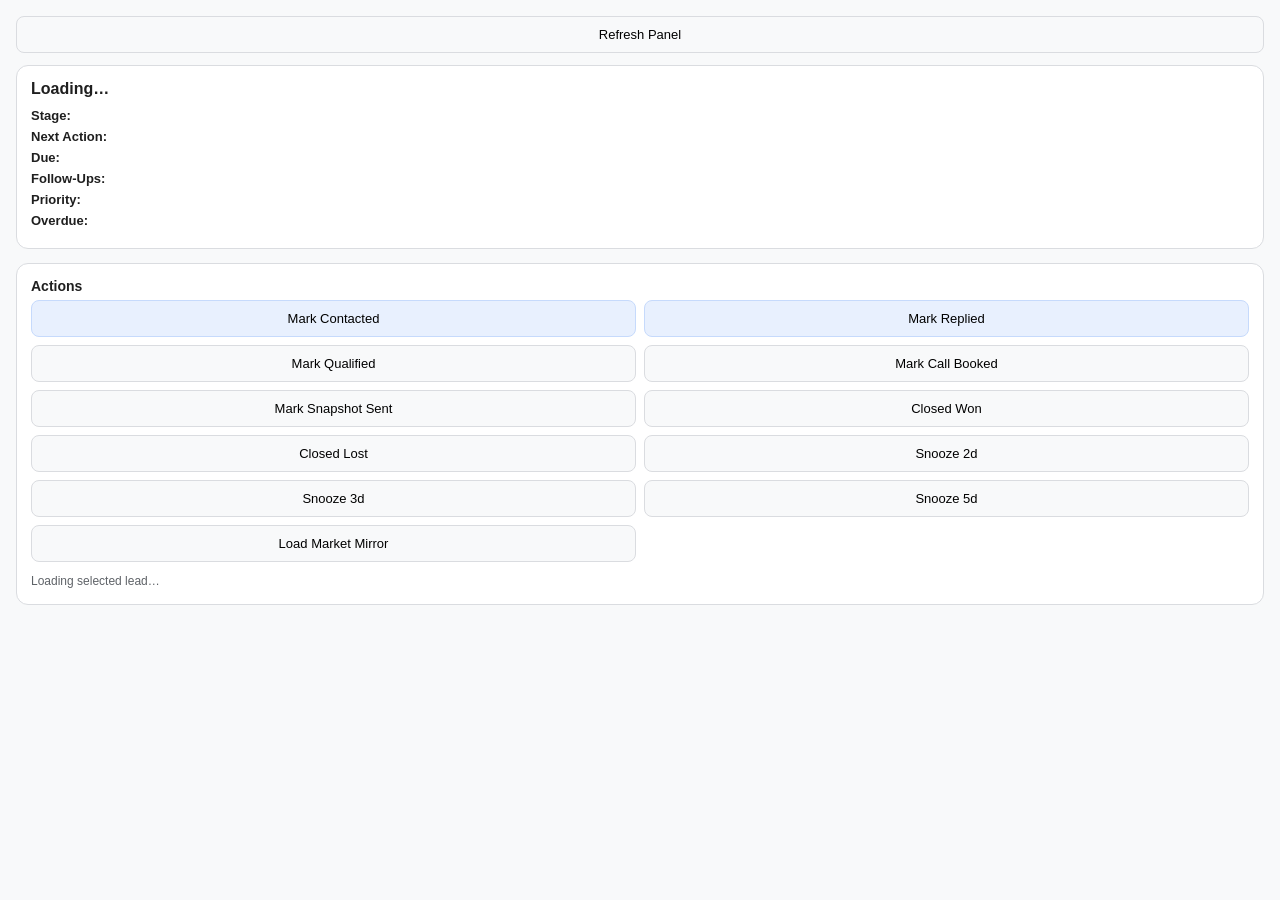
<file: crm_action_sidebar.html>
<!DOCTYPE html>
<html>
  <head>
    <base target="_top">
    <style>
      body {
        font-family: Arial, sans-serif;
        margin: 0;
        padding: 16px;
        color: #1f1f1f;
        background: #f8f9fa;
      }

      .card {
        border: 1px solid #dadce0;
        border-radius: 12px;
        padding: 14px;
        margin-bottom: 14px;
        background: #ffffff;
      }

      .lead-title {
        font-size: 16px;
        font-weight: 700;
        margin-bottom: 6px;
      }

      .lead-sub {
        font-size: 12px;
        color: #5f6368;
        margin-bottom: 10px;
      }

      .meta-row {
        margin: 6px 0;
        font-size: 13px;
      }

      .meta-label {
        font-weight: 700;
      }

      .actions {
        display: grid;
        grid-template-columns: 1fr 1fr;
        gap: 8px;
      }

      button {
        border: 1px solid #dadce0;
        background: #f8f9fa;
        border-radius: 8px;
        padding: 10px 8px;
        cursor: pointer;
        font-size: 13px;
      }

      button:hover {
        background: #eef3fd;
      }

      button.primary {
        background: #e8f0fe;
        border-color: #c6dafc;
      }

      .status {
        margin-top: 12px;
        font-size: 12px;
        color: #5f6368;
        min-height: 16px;
      }

      .toolbar {
        display: flex;
        gap: 8px;
        margin-bottom: 12px;
      }

      .toolbar button {
        flex: 1;
      }
    </style>
  </head>
  <body>
    <div class="toolbar">
      <button onclick="loadLead()">Refresh Panel</button>
    </div>

    <div class="card">
      <div id="leadTitle" class="lead-title">Loading…</div>
      <div id="leadSub" class="lead-sub"></div>

      <div class="meta-row"><span class="meta-label">Stage:</span> <span id="stage"></span></div>
      <div class="meta-row"><span class="meta-label">Next Action:</span> <span id="nextAction"></span></div>
      <div class="meta-row"><span class="meta-label">Due:</span> <span id="dueAt"></span></div>
      <div class="meta-row"><span class="meta-label">Follow-Ups:</span> <span id="followUps"></span></div>
      <div class="meta-row"><span class="meta-label">Priority:</span> <span id="priority"></span></div>
      <div class="meta-row"><span class="meta-label">Overdue:</span> <span id="overdue"></span></div>
    </div>

    <div class="card">
      <div class="lead-title" style="font-size:14px;">Actions</div>
      <div class="actions">
        <button class="primary" onclick="runAction('contacted')">Mark Contacted</button>
        <button class="primary" onclick="runAction('replied')">Mark Replied</button>
        <button onclick="runAction('qualified')">Mark Qualified</button>
        <button onclick="runAction('call_booked')">Mark Call Booked</button>
        <button onclick="runAction('snapshot_sent')">Mark Snapshot Sent</button>
        <button onclick="runAction('closed_won')">Closed Won</button>
        <button onclick="runAction('closed_lost')">Closed Lost</button>
        <button onclick="runAction('snooze_2')">Snooze 2d</button>
        <button onclick="runAction('snooze_3')">Snooze 3d</button>
        <button onclick="runAction('snooze_5')">Snooze 5d</button>
		<button onclick="loadMirror()">Load Market Mirror</button>

<div id="mirror-output"></div>
      </div>
      <div id="status" class="status"></div>
    </div>

    <script>
      let currentLeadId = '';

      function setStatus(text) {
        document.getElementById('status').textContent = text || '';
      }

      function renderLead(data) {
        currentLeadId = data.lead_id || '';

        document.getElementById('leadTitle').textContent =
          (data.lead_id || '') + ' — ' + (data.business_name || '');
        document.getElementById('leadSub').textContent =
          [data.city || '', data.owner ? 'Owner: ' + data.owner : '']
            .filter(Boolean)
            .join(' • ');

        document.getElementById('stage').textContent = data.pipeline_stage || '';
        document.getElementById('nextAction').textContent = data.next_action || '';
        document.getElementById('dueAt').textContent = data.next_action_due_at || '';
        document.getElementById('followUps').textContent = data.follow_up_count || 0;
        document.getElementById('priority').textContent = data.priority_score || '';
        document.getElementById('overdue').textContent = data.is_overdue || 'NO';
      }

      function loadLead() {
        setStatus('Loading selected lead…');

        google.script.run
          .withSuccessHandler(function(data) {
            renderLead(data);
            setStatus('Panel synced.');
          })
          .withFailureHandler(function(err) {
            setStatus((err && err.message) || 'Failed to load selected lead.');
          })
          .getSelectedLeadContextForSidebar();
      }

      function runAction(actionName) {
        if (!currentLeadId) {
          setStatus('No lead loaded in panel.');
          return;
        }

        setStatus('Running action…');

        google.script.run
          .withSuccessHandler(function(data) {
            renderLead(data);
            setStatus('Action completed.');
          })
          .withFailureHandler(function(err) {
            setStatus((err && err.message) || 'Action failed.');
          })
          .runCRMActionFromSidebar(actionName, currentLeadId);
      }

      loadLead();
    </script>
	<script>
function loadMirror() {
  google.script.run
    .withSuccessHandler(function(html) {
      document.getElementById("mirror-output").innerHTML = html;
    })
    .getMarketMirrorHtmlForSidebar("auto_retail");
}
</script>
  </body>
</html>
</file>
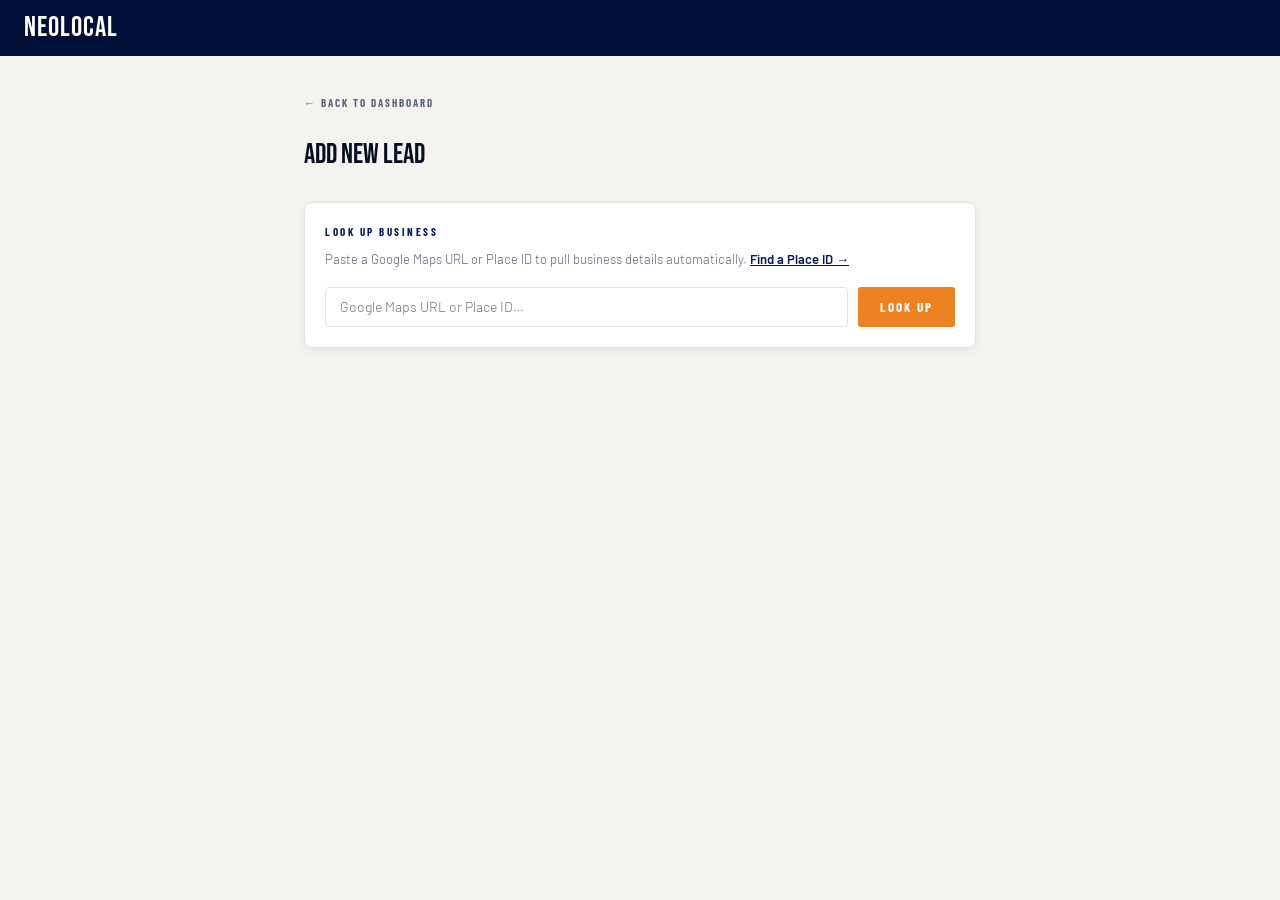
<file: frontend/add.html>
<!DOCTYPE html>
<html lang="en">
<head>
  <meta charset="UTF-8">
  <meta name="viewport" content="width=device-width, initial-scale=1.0">
  <title>NeoLocal — Add Lead</title>
  <link rel="stylesheet" href="css/app.css">
</head>
<body>

  <header class="nl-header">
    <div class="nl-header-inner">
      <span class="nl-wordmark">NeoLocal</span>
    </div>
  </header>

  <div class="nl-container nl-main" style="max-width:720px;">

    <a id="backLink" href="index.html" class="nl-back">← Back to Dashboard</a>

    <h1 class="nl-headline nl-headline-sm nl-mb-24">Add New Lead</h1>

    <!-- Step 1: Look up business -->
    <div class="nl-card nl-card-body nl-mb-24">
      <div class="nl-label nl-mb-8" style="color:var(--nl-navy);">Look Up Business</div>
      <p class="nl-text-sm nl-text-gray nl-mb-16">
        Paste a Google Maps URL or Place ID to pull business details automatically.
        <a href="https://developers.google.com/maps/documentation/places/web-service/place-id" target="_blank" rel="noopener" style="color:var(--nl-navy);font-weight:600;white-space:nowrap;">Find a Place ID →</a>
      </p>
      <div style="display:flex;gap:10px;flex-wrap:wrap;">
        <input type="text" id="searchInput" class="nl-input" style="flex:1;min-width:200px;"
               placeholder="Google Maps URL or Place ID…">
        <button id="searchBtn" class="nl-btn nl-btn-primary">Look Up</button>
      </div>
      <div id="searchMsg" class="nl-alert" style="display:none;margin-top:14px;"></div>
    </div>

    <!-- Step 2: Result preview -->
    <div id="resultsPanel" hidden>
      <div class="nl-label nl-mb-8" style="color:var(--nl-navy);">Found</div>
      <div id="resultsList" class="nl-mb-24"></div>
    </div>

    <!-- Step 3: Form -->
    <div id="formSection" hidden>
      <input type="hidden" id="placeId">
      <form id="addLeadForm">

        <div class="nl-card nl-card-body nl-mb-16">
          <div class="nl-label nl-mb-16" style="color:var(--nl-navy);">Business Details</div>
          <div class="nl-input-row">
            <div class="nl-form-group">
              <label class="nl-label-field" for="businessName">Business Name *</label>
              <input type="text" id="businessName" class="nl-input" required>
            </div>
            <div class="nl-form-group">
              <label class="nl-label-field" for="category">Category *</label>
              <input type="text" id="category" class="nl-input" required>
            </div>
          </div>
          <div class="nl-input-row">
            <div class="nl-form-group">
              <label class="nl-label-field" for="city">City *</label>
              <input type="text" id="city" class="nl-input" required>
            </div>
            <div class="nl-form-group">
              <label class="nl-label-field" for="mainPhone">Phone</label>
              <input type="text" id="mainPhone" class="nl-input">
            </div>
          </div>
          <div class="nl-form-group">
            <label class="nl-label-field" for="address">Address</label>
            <input type="text" id="address" class="nl-input">
          </div>
          <div class="nl-form-group">
            <label class="nl-label-field" for="website">Website</label>
            <input type="text" id="website" class="nl-input">
          </div>
        </div>

        <div class="nl-card nl-card-body nl-mb-16">
          <div class="nl-label nl-mb-16" style="color:var(--nl-navy);">Contact</div>
          <div class="nl-input-row">
            <div class="nl-form-group">
              <label class="nl-label-field" for="contactName">Contact Name</label>
              <input type="text" id="contactName" class="nl-input">
            </div>
            <div class="nl-form-group">
              <label class="nl-label-field" for="contactRole">Role</label>
              <input type="text" id="contactRole" class="nl-input">
            </div>
          </div>
          <div class="nl-form-group">
            <label class="nl-label-field" for="mainEmail">Email</label>
            <input type="email" id="mainEmail" class="nl-input">
          </div>
        </div>

        <div class="nl-card nl-card-body nl-mb-16">
          <div class="nl-label nl-mb-16" style="color:var(--nl-navy);">Operator Intel</div>
          <div class="nl-input-row">
            <div class="nl-form-group">
              <label class="nl-label-field" for="operatorScaleBand">Scale Band</label>
              <input type="text" id="operatorScaleBand" class="nl-input" placeholder="e.g. SMB, Mid-Market">
            </div>
            <div class="nl-form-group">
              <label class="nl-label-field" for="operatorBusinessModel">Business Model</label>
              <input type="text" id="operatorBusinessModel" class="nl-input">
            </div>
          </div>
          <div class="nl-input-row">
            <div class="nl-form-group">
              <label class="nl-label-field" for="operatorMonthlyVolume">Monthly Volume</label>
              <input type="text" id="operatorMonthlyVolume" class="nl-input">
            </div>
            <div class="nl-form-group">
              <label class="nl-label-field" for="operatorLocationCount">Locations</label>
              <input type="text" id="operatorLocationCount" class="nl-input">
            </div>
          </div>
          <div class="nl-form-group">
            <label class="nl-label-field" for="operatorServiceCapacity">Service Capacity</label>
            <input type="text" id="operatorServiceCapacity" class="nl-input">
          </div>
          <div class="nl-form-group">
            <label class="nl-label-field" for="operatorContextNotes">Context Notes</label>
            <textarea id="operatorContextNotes" class="nl-textarea" style="min-height:70px;"></textarea>
          </div>
        </div>

        <div class="nl-card nl-card-body nl-mb-16">
          <div class="nl-label nl-mb-16" style="color:var(--nl-navy);">First Task &amp; Notes</div>
          <div class="nl-input-row">
            <div class="nl-form-group">
              <label class="nl-label-field" for="activeTask">Task</label>
              <input type="text" id="activeTask" class="nl-input" placeholder="e.g. Send intro email">
            </div>
            <div class="nl-form-group">
              <label class="nl-label-field" for="taskType">Task Type</label>
              <input type="text" id="taskType" class="nl-input" placeholder="e.g. Outreach">
            </div>
          </div>
          <div class="nl-form-group">
            <label class="nl-label-field" for="taskDueAt">Due Date</label>
            <input type="datetime-local" id="taskDueAt" class="nl-input">
          </div>
          <div class="nl-form-group">
            <label class="nl-label-field" for="notes">Notes</label>
            <textarea id="notes" class="nl-textarea" placeholder="Initial notes about this lead…"></textarea>
          </div>
        </div>

        <div id="formMsg" class="nl-alert" style="display:none;margin-bottom:16px;"></div>
        <button type="submit" id="submitBtn" class="nl-btn nl-btn-primary nl-btn-lg">Add Lead</button>

      </form>
    </div>

  </div>

  <script type="module" src="js/add.js"></script>
</body>
</html>
</file>
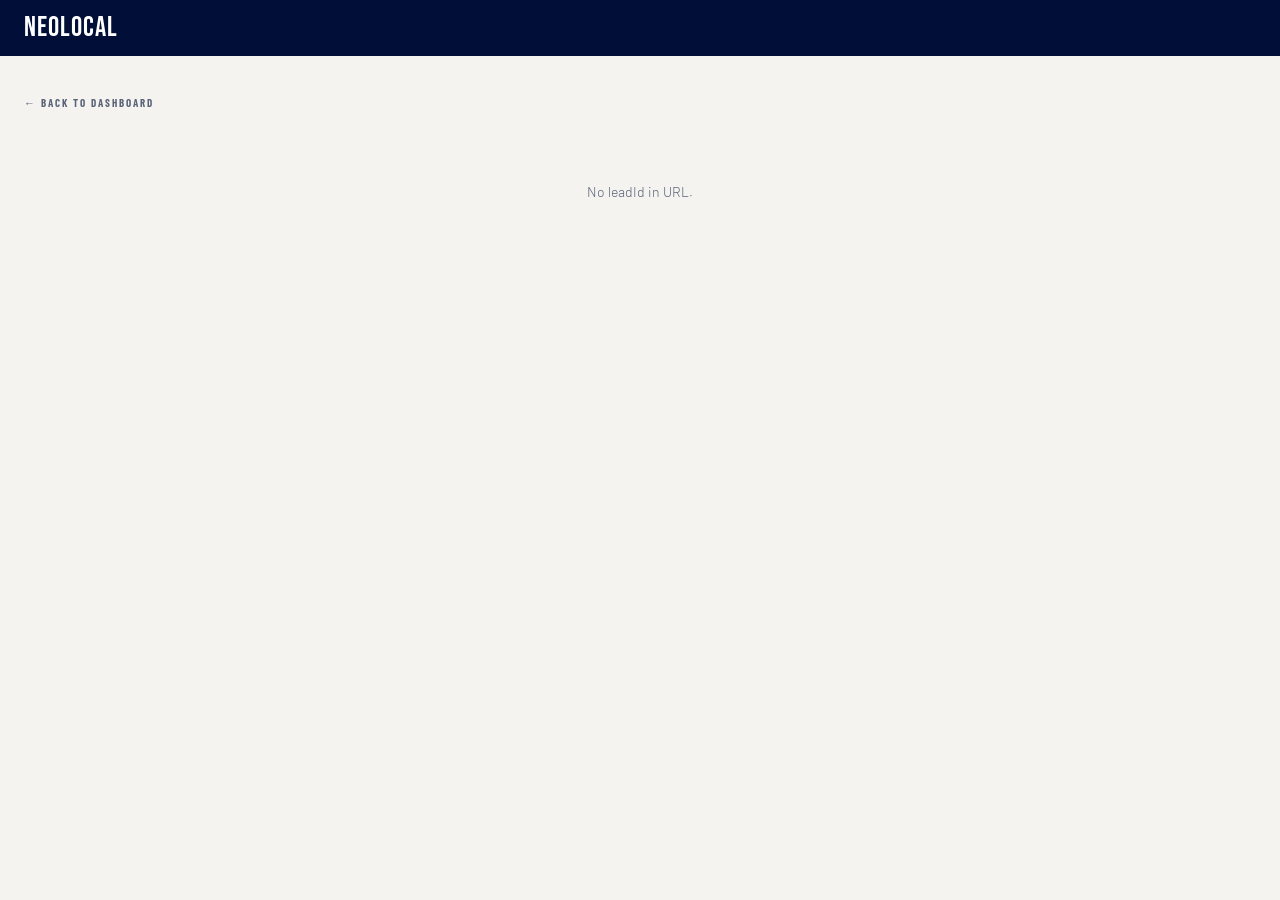
<file: frontend/lead.html>
<!DOCTYPE html>
<html lang="en">
<head>
  <meta charset="UTF-8">
  <meta name="viewport" content="width=device-width, initial-scale=1.0">
  <title>NeoLocal — Lead</title>
  <link rel="stylesheet" href="css/app.css">
</head>
<body>

  <header class="nl-header">
    <div class="nl-header-inner">
      <span class="nl-wordmark">NeoLocal</span>
    </div>
  </header>

  <div class="nl-container nl-main" style="max-width:none;">

    <a id="backLink" href="index.html" class="nl-back">← Back to Dashboard</a>

    <div id="loading" class="nl-loading">
      <div class="nl-spinner"></div>
      <span>Loading lead…</span>
    </div>

    <div id="content" style="display:none;">

      <!-- Zone 1: Status bar -->
      <div class="nl-zone nl-card nl-card-body">
        <div class="nl-status-bar-grid">
          <div class="nl-status-bar-left">
            <div class="nl-lead-title" id="leadName"></div>
            <div style="display:flex;gap:8px;flex-wrap:wrap;align-items:center;margin-bottom:8px;">
              <span class="nl-badge nl-badge-undersignaled" id="diagnosisBadge" hidden></span>
              <span class="nl-badge nl-status-new" id="statusBadge"></span>
            </div>
            <div class="nl-text-sm nl-text-gray" id="leadMeta"></div>
            <div id="assignedChipRow" style="margin-top:6px;display:none;">
              <span class="nl-label-field" style="display:inline;">Assigned: </span>
              <span id="assignedToChip" class="nl-badge" style="background:var(--nl-navy);color:#fff;"></span>
            </div>
          </div>
          <div class="nl-status-bar-right">
            <div>Last touch: <strong id="lastTouch"></strong></div>
            <div class="nl-mt-4">Next: <strong id="nextAction"></strong></div>
          </div>
        </div>
      </div>

      <!-- Two-column layout -->
      <div class="nl-two-col">

        <!-- Left column -->
        <div class="nl-col-left">

          <!-- Market Position -->
          <div class="nl-zone nl-card nl-card-body">
            <div class="nl-label nl-mb-8" style="color:var(--nl-navy);">Market Position</div>
            <div class="nl-market-position" id="marketPositionSummary"></div>
            <div class="nl-gap-summary" id="strategicGapSummary"></div>
          </div>

          <!-- Market Intelligence -->
          <div class="nl-zone nl-card nl-card-navy nl-card-body" style="padding:28px 24px;">
            <div class="nl-label nl-mb-8" style="color:rgba(255,255,255,0.55);letter-spacing:3px;">Market Intelligence</div>
            <div style="font-family:'Bebas Neue',sans-serif;font-size:26px;color:#fff;margin-bottom:16px;">
              View the Full Market Mirror Report
            </div>
            <div style="display:flex;gap:12px;flex-wrap:wrap;">
              <a id="mirrorBtn" href="#" target="_blank" rel="noopener" class="nl-btn nl-btn-primary nl-btn-lg" style="flex:1;text-align:center;justify-content:center;">
                View Market Mirror
              </a>
              <a id="repSupportBtn" href="#" target="_blank" rel="noopener" class="nl-btn nl-btn-ghost nl-btn-lg" style="flex:1;text-align:center;justify-content:center;display:none;">
                Rep Support
              </a>
            </div>
          </div>

          <!-- Outreach + CRM actions -->
          <div class="nl-zone nl-card nl-card-body">
            <div class="nl-label nl-mb-8" style="color:var(--nl-navy);">Outreach Message</div>
            <div class="nl-outreach-box" id="outreachMsg"></div>
            <button id="copyOutreach" class="nl-btn nl-btn-secondary nl-btn-sm">Copy to Clipboard</button>

            <div id="replySection" style="margin-top:24px;" hidden>
              <div class="nl-label nl-mb-8" style="color:var(--nl-navy);">Reply Message</div>
              <div class="nl-outreach-box" id="replyMsg"></div>
            </div>

            <div id="actionMsg" class="nl-alert" style="display:none;margin-top:16px;"></div>
            <div class="nl-action-row">
              <button class="nl-btn nl-btn-primary nl-btn-sm"   data-action="contacted"   data-label="Contacted">Mark Contacted</button>
              <button class="nl-btn nl-btn-secondary nl-btn-sm" data-action="replied"     data-label="Replied">Mark Replied</button>
              <button class="nl-btn nl-btn-secondary nl-btn-sm" data-action="qualified"   data-label="Qualified">Mark Qualified</button>
              <button class="nl-btn nl-btn-secondary nl-btn-sm" data-action="call_booked" data-label="Call Booked">Book Call</button>
            </div>
          </div>

          <!-- Rep Notes -->
          <div class="nl-zone nl-card nl-card-body">
            <div class="nl-label nl-mb-8" style="color:var(--nl-navy);">Rep Notes</div>
            <textarea id="repNotesInput" class="nl-textarea" placeholder="Add a note about this lead…" style="min-height:80px;"></textarea>
            <div id="notesMsg" class="nl-alert" style="display:none;margin-top:10px;"></div>
            <div style="margin-top:10px;">
              <button id="saveNotesBtn" class="nl-btn nl-btn-secondary nl-btn-sm">Save Notes</button>
            </div>
          </div>

        </div><!-- /.nl-col-left -->

        <!-- Right column -->
        <div class="nl-col-right">

          <!-- Contact Info (editable) -->
          <div class="nl-zone nl-card nl-card-body">
            <div class="nl-label nl-mb-16" style="color:var(--nl-navy);">Contact Info</div>
            <div class="nl-details-grid">
              <div class="nl-form-group" style="margin-bottom:0;">
                <label class="nl-label-field" for="editContactName">Contact Name</label>
                <input type="text" id="editContactName" class="nl-input">
              </div>
              <div class="nl-form-group" style="margin-bottom:0;">
                <label class="nl-label-field" for="editContactRole">Contact Role</label>
                <input type="text" id="editContactRole" class="nl-input">
              </div>
              <div class="nl-form-group" style="margin-bottom:0;">
                <label class="nl-label-field" for="editMainPhone">Main Phone</label>
                <input type="text" id="editMainPhone" class="nl-input">
              </div>
              <div class="nl-form-group" style="margin-bottom:0;">
                <label class="nl-label-field" for="editMobilePhone">Mobile Phone</label>
                <input type="text" id="editMobilePhone" class="nl-input">
              </div>
              <div class="nl-form-group" style="margin-bottom:0;">
                <label class="nl-label-field" for="editMainEmail">Email</label>
                <input type="email" id="editMainEmail" class="nl-input">
              </div>
              <div class="nl-form-group" style="margin-bottom:0;">
                <label class="nl-label-field" for="editSecondaryContactName">Secondary Contact</label>
                <input type="text" id="editSecondaryContactName" class="nl-input">
              </div>
              <div class="nl-form-group" style="margin-bottom:0;">
                <label class="nl-label-field" for="editSecondaryContactRole">Secondary Role</label>
                <input type="text" id="editSecondaryContactRole" class="nl-input">
              </div>
              <div class="nl-form-group" style="margin-bottom:0;">
                <label class="nl-label-field" for="editSecondaryContactPhone">Secondary Phone</label>
                <input type="text" id="editSecondaryContactPhone" class="nl-input">
              </div>
              <div class="nl-form-group" style="margin-bottom:0;">
                <label class="nl-label-field" for="editSecondaryContactEmail">Secondary Email</label>
                <input type="email" id="editSecondaryContactEmail" class="nl-input">
              </div>
              <div class="nl-form-group" style="margin-bottom:0;">
                <label class="nl-label-field" for="editSecondaryAddress">Secondary Address</label>
                <input type="text" id="editSecondaryAddress" class="nl-input">
              </div>
            </div>
            <div id="contactMsg" class="nl-alert" style="display:none;margin-top:14px;"></div>
            <div style="margin-top:16px;">
              <button id="saveContactBtn" class="nl-btn nl-btn-primary nl-btn-sm">Save Contact Info</button>
            </div>
          </div>

          <!-- Business Info (editable) -->
          <div class="nl-zone nl-card nl-card-body">
            <div class="nl-label nl-mb-16" style="color:var(--nl-navy);">Business Info</div>
            <div class="nl-details-grid">
              <div class="nl-form-group" style="margin-bottom:0;">
                <label class="nl-label-field" for="editBusinessName">Business Name</label>
                <input type="text" id="editBusinessName" class="nl-input">
              </div>
              <div class="nl-form-group" style="margin-bottom:0;">
                <label class="nl-label-field" for="editCategory">Category</label>
                <input type="text" id="editCategory" class="nl-input">
              </div>
              <div class="nl-form-group" style="margin-bottom:0;">
                <label class="nl-label-field" for="editAddress">Street Address</label>
                <input type="text" id="editAddress" class="nl-input">
              </div>
              <div class="nl-form-group" style="margin-bottom:0;">
                <label class="nl-label-field" for="editCity">City</label>
                <input type="text" id="editCity" class="nl-input">
              </div>
              <div class="nl-form-group" style="margin-bottom:0;">
                <label class="nl-label-field" for="editProvinceState">Province / State</label>
                <input type="text" id="editProvinceState" class="nl-input">
              </div>
              <div class="nl-form-group" style="margin-bottom:0;">
                <label class="nl-label-field" for="editCountry">Country</label>
                <input type="text" id="editCountry" class="nl-input">
              </div>
              <div class="nl-form-group" style="margin-bottom:0;">
                <label class="nl-label-field" for="editWebsite">Website</label>
                <input type="url" id="editWebsite" class="nl-input">
              </div>
            </div>
            <div id="businessMsg" class="nl-alert" style="display:none;margin-top:14px;"></div>
            <div style="margin-top:16px;">
              <button id="saveBusinessBtn" class="nl-btn nl-btn-primary nl-btn-sm">Save Business Info</button>
            </div>
          </div>

          <!-- Operator Intel + Scores (JS-rendered) -->
          <div class="nl-zone nl-card nl-card-body">
            <div id="readonlyDetails"></div>
          </div>

          <!-- Assignment -->
          <div class="nl-zone nl-card nl-card-body">
            <div class="nl-label nl-mb-16" style="color:var(--nl-navy);">Assignment</div>
            <div class="nl-form-group" style="margin-bottom:0;">
              <label class="nl-label-field" for="editAssignedTo">Assigned To</label>
              <input type="text" id="editAssignedTo" class="nl-input" placeholder="Rep name">
            </div>
            <div id="assignedMsg" class="nl-alert" style="display:none;margin-top:14px;"></div>
            <div style="margin-top:16px;">
              <button id="saveAssignedBtn" class="nl-btn nl-btn-primary nl-btn-sm">Save Assignment</button>
            </div>
          </div>

        </div><!-- /.nl-col-right -->

      </div><!-- /.nl-two-col -->

      <!-- Zone 3: Full width — Task + Activity -->

      <!-- Next Action / Task -->
      <div class="nl-zone nl-card nl-card-body">
        <div class="nl-label nl-mb-8" style="color:var(--nl-navy);">Next Action</div>

        <div style="margin-bottom:16px;">
          <div class="nl-label-field">Current Task</div>
          <div id="currentTaskLabel" class="nl-detail-value" style="margin-bottom:6px;">—</div>
          <span id="taskStatusBadge" class="nl-badge" style="display:none;"></span>
        </div>

        <div class="nl-details-grid" style="margin-bottom:16px;">
          <div class="nl-form-group" style="margin-bottom:0;">
            <label class="nl-label-field" for="taskTypeSelect">Task Type</label>
            <select id="taskTypeSelect" class="nl-input">
              <option value="">— Select —</option>
              <option value="Follow-up Call">Follow-up Call</option>
              <option value="Send Email">Send Email</option>
              <option value="Send Market Mirror">Send Market Mirror</option>
              <option value="Schedule Demo">Schedule Demo</option>
              <option value="Custom">Custom</option>
            </select>
          </div>
          <div class="nl-form-group" style="margin-bottom:0;">
            <label class="nl-label-field" for="taskDueAtInput">Due Date</label>
            <input type="date" id="taskDueAtInput" class="nl-input">
          </div>
        </div>

        <div id="taskMsg" class="nl-alert" style="display:none;margin-bottom:12px;"></div>

        <div style="display:flex;gap:8px;flex-wrap:wrap;">
          <button id="setTaskBtn" class="nl-btn nl-btn-primary nl-btn-sm">Set Task</button>
          <button id="completeTaskBtn" class="nl-btn nl-btn-secondary nl-btn-sm">Complete Task</button>
        </div>
      </div>

      <!-- Activity Log -->
      <div class="nl-zone nl-card nl-card-body">
        <div class="nl-label nl-mb-8" style="color:var(--nl-navy);">Activity Log</div>
        <ul class="nl-activity-log" id="activityLog"></ul>
      </div>

    </div><!-- /#content -->
  </div>

  <script type="module" src="js/lead.js"></script>
</body>
</html>
</file>
<file: frontend/css/app.css>
@import url('https://fonts.googleapis.com/css2?family=Bebas+Neue&family=Barlow:wght@300;400;600;700&family=Barlow+Condensed:wght@300;400;600;700&display=swap');

/* ============================================================
   CSS CUSTOM PROPERTIES
============================================================ */
:root {
  --nl-navy-deep:  #000e38;
  --nl-navy:       #00195c;
  --nl-orange:     #ed8220;
  --nl-off-white:  #f4f3ef;
  --nl-off-white-2:#e4e2db;
  --nl-gray:       #5a6378;
  --nl-dark:       #080e22;
  --nl-green:      #1a6640;
  --nl-red:        #bd0e20;
  --nl-radius-btn: 3px;
  --nl-radius-card:8px;
}

/* ============================================================
   RESET
============================================================ */
*, *::before, *::after { box-sizing: border-box; margin: 0; padding: 0; }

body {
  font-family: 'Barlow', sans-serif;
  font-weight: 300;
  line-height: 1.65;
  background: var(--nl-off-white);
  color: var(--nl-dark);
}

/* ============================================================
   LAYOUT
============================================================ */
.nl-container {
  max-width: 1280px;
  margin: 0 auto;
  padding: 0 24px;
}

.nl-main {
  padding-top: 32px;
  padding-bottom: 64px;
}

/* ============================================================
   HEADER
============================================================ */
.nl-header {
  background: var(--nl-navy-deep);
  height: 56px;
  display: -webkit-flex;
  display: flex;
  -webkit-align-items: center;
  align-items: center;
  padding: 0 24px;
}

.nl-header-inner {
  max-width: 1280px;
  margin: 0 auto;
  width: 100%;
  display: -webkit-flex;
  display: flex;
  -webkit-align-items: center;
  align-items: center;
  -webkit-justify-content: space-between;
  justify-content: space-between;
}

.nl-wordmark {
  font-family: 'Bebas Neue', sans-serif;
  font-size: 28px;
  color: #fff;
  letter-spacing: 1px;
}

.nl-header-rep {
  font-family: 'Barlow Condensed', sans-serif;
  font-weight: 700;
  font-size: 12px;
  letter-spacing: 2.5px;
  text-transform: uppercase;
  color: var(--nl-off-white-2);
}

/* ============================================================
   TYPOGRAPHY
============================================================ */
.nl-headline {
  font-family: 'Bebas Neue', sans-serif;
  font-weight: 400;
  color: var(--nl-dark);
}
.nl-headline-lg { font-size: 48px; }
.nl-headline-md { font-size: 36px; }
.nl-headline-sm { font-size: 28px; }

.nl-label {
  font-family: 'Barlow Condensed', sans-serif;
  font-weight: 700;
  text-transform: uppercase;
  letter-spacing: 2.5px;
  font-size: 11px;
  color: var(--nl-gray);
}

.nl-section-title {
  font-family: 'Bebas Neue', sans-serif;
  font-size: 22px;
  color: var(--nl-dark);
  margin-bottom: 16px;
  padding-bottom: 8px;
  border-bottom: 2px solid var(--nl-off-white-2);
}

.nl-section { margin-bottom: 40px; }

/* ============================================================
   BUTTONS
============================================================ */
.nl-btn {
  display: -webkit-inline-flex;
  display: inline-flex;
  -webkit-align-items: center;
  align-items: center;
  gap: 6px;
  font-family: 'Barlow Condensed', sans-serif;
  font-weight: 700;
  text-transform: uppercase;
  letter-spacing: 2px;
  font-size: 13px;
  padding: 10px 20px;
  border-radius: var(--nl-radius-btn);
  border: 2px solid transparent;
  cursor: pointer;
  text-decoration: none;
  transition: opacity 0.15s, background 0.15s, color 0.15s;
  white-space: nowrap;
}

.nl-btn:disabled { opacity: 0.5; cursor: not-allowed; }

.nl-btn-primary {
  background: var(--nl-orange);
  color: #fff;
  border-color: var(--nl-orange);
}
.nl-btn-primary:hover:not(:disabled) { opacity: 0.88; }

.nl-btn-secondary {
  background: transparent;
  color: var(--nl-navy);
  border-color: var(--nl-navy);
}
.nl-btn-secondary:hover:not(:disabled) { background: var(--nl-navy); color: #fff; }

.nl-btn-ghost {
  background: transparent;
  color: #fff;
  border-color: rgba(255,255,255,0.6);
}
.nl-btn-ghost:hover:not(:disabled) { background: rgba(255,255,255,0.1); }

.nl-btn-sm  { padding: 6px 14px; font-size: 11px; }
.nl-btn-lg  { padding: 14px 36px; font-size: 15px; letter-spacing: 2.5px; }

/* ============================================================
   CARDS
============================================================ */
.nl-card {
  background: #fff;
  border-radius: var(--nl-radius-card);
  box-shadow: 0 2px 8px rgba(0,14,56,0.07);
  border: 1px solid var(--nl-off-white-2);
}

.nl-card-body { padding: 20px; }

.nl-card-navy  { background: var(--nl-navy);      color: #fff; box-shadow: none; border: none; }
.nl-card-dark  { background: var(--nl-navy-deep);  color: #fff; box-shadow: none; border: none; }

/* ============================================================
   BADGES — DIAGNOSIS STATES
============================================================ */
.nl-badge {
  display: inline-block;
  font-family: 'Barlow Condensed', sans-serif;
  font-weight: 700;
  font-size: 11px;
  text-transform: uppercase;
  letter-spacing: 1.5px;
  padding: 3px 10px;
  border-radius: 999px;
  white-space: nowrap;
}

.nl-badge-invisible    { background: #fce8ea; color: var(--nl-red); }
.nl-badge-outgunned    { background: #fdf0e3; color: #a85a10; }
.nl-badge-emerging     { background: #fef9e3; color: #92720a; }
.nl-badge-undersignaled{ background: #eef0f4; color: var(--nl-gray); }
.nl-badge-contender    { background: #e8eef8; color: #1e40af; }
.nl-badge-anchor       { background: #e4f0ea; color: var(--nl-green); }

/* ============================================================
   BADGES — LEAD STATUS
============================================================ */
.nl-status-new         { background: #eef0f4; color: var(--nl-gray); }
.nl-status-contacted   { background: #e8eef8; color: #1e40af; }
.nl-status-replied     { background: #e6f4f4; color: #0e5f5f; }
.nl-status-qualified   { background: #f0e8f8; color: #6b21a8; }
.nl-status-call-booked { background: #e4f0ea; color: var(--nl-green); }
.nl-status-closed-won  { background: #e4f0ea; color: var(--nl-green); }
.nl-status-closed-lost { background: #fce8ea; color: var(--nl-red); }

/* ============================================================
   STATS BAR
============================================================ */
.nl-stats-bar {
  display: grid;
  grid-template-columns: repeat(4, 1fr);
  gap: 16px;
  margin-bottom: 32px;
}

.nl-stat-card {
  background: #fff;
  border-radius: var(--nl-radius-card);
  padding: 20px;
  box-shadow: 0 2px 8px rgba(0,14,56,0.07);
  border: 1px solid var(--nl-off-white-2);
}

.nl-stat-value {
  font-family: 'Bebas Neue', sans-serif;
  font-size: 44px;
  color: var(--nl-navy);
  line-height: 1;
  margin-bottom: 4px;
}

.nl-stat-label {
  font-family: 'Barlow Condensed', sans-serif;
  font-weight: 700;
  font-size: 11px;
  text-transform: uppercase;
  letter-spacing: 2px;
  color: var(--nl-gray);
}

/* ============================================================
   ACTION QUEUE (LEAD CARDS)
============================================================ */
.nl-action-queue {
  display: grid;
  grid-template-columns: repeat(auto-fill, minmax(300px, 1fr));
  gap: 16px;
  margin-bottom: 8px;
}

.nl-lead-card {
  background: #fff;
  border-radius: var(--nl-radius-card);
  padding: 18px;
  box-shadow: 0 2px 8px rgba(0,14,56,0.07);
  border: 1px solid var(--nl-off-white-2);
  cursor: pointer;
  transition: box-shadow 0.15s, border-color 0.15s;
  text-decoration: none;
  display: block;
  color: inherit;
}

.nl-lead-card:hover {
  box-shadow: 0 4px 16px rgba(0,14,56,0.13);
  border-color: var(--nl-navy);
}

.nl-lead-card-badges {
  display: -webkit-flex;
  display: flex;
  gap: 6px;
  flex-wrap: wrap;
  margin-bottom: 8px;
}

.nl-lead-card-name {
  font-family: 'Bebas Neue', sans-serif;
  font-size: 20px;
  color: var(--nl-dark);
  margin-bottom: 2px;
}

.nl-lead-card-meta {
  font-size: 13px;
  color: var(--nl-gray);
  margin-bottom: 6px;
}

.nl-lead-card-summary {
  font-size: 13px;
  color: var(--nl-gray);
  line-height: 1.55;
  margin: 8px 0;
  display: -webkit-box;
  -webkit-line-clamp: 2;
  -webkit-box-orient: vertical;
  overflow: hidden;
}

.nl-lead-card-footer {
  display: -webkit-flex;
  display: flex;
  -webkit-justify-content: space-between;
  justify-content: space-between;
  -webkit-align-items: center;
  align-items: center;
  margin-top: 12px;
  padding-top: 10px;
  border-top: 1px solid var(--nl-off-white-2);
  font-size: 12px;
  color: var(--nl-gray);
}

/* ============================================================
   TABLE
============================================================ */
.nl-table-wrap { overflow-x: auto; }

.nl-table {
  width: 100%;
  border-collapse: collapse;
  background: #fff;
  border-radius: var(--nl-radius-card);
  overflow: hidden;
  box-shadow: 0 2px 8px rgba(0,14,56,0.07);
}

.nl-table th {
  font-family: 'Barlow Condensed', sans-serif;
  font-weight: 700;
  font-size: 11px;
  text-transform: uppercase;
  letter-spacing: 2px;
  color: var(--nl-gray);
  padding: 12px 16px;
  background: var(--nl-off-white);
  border-bottom: 1px solid var(--nl-off-white-2);
  text-align: left;
  cursor: pointer;
  white-space: nowrap;
  user-select: none;
}

.nl-table th:hover { color: var(--nl-navy); }
.nl-table th.sort-asc::after  { content: ' ↑'; }
.nl-table th.sort-desc::after { content: ' ↓'; }

.nl-table td {
  padding: 12px 16px;
  border-bottom: 1px solid var(--nl-off-white-2);
  font-size: 14px;
  color: var(--nl-dark);
  vertical-align: middle;
}

.nl-table tr:last-child td { border-bottom: none; }
.nl-table tbody tr { cursor: pointer; }
.nl-table tbody tr:hover td { background: var(--nl-off-white); }

/* ============================================================
   FORMS
============================================================ */
.nl-form-group { margin-bottom: 18px; }

.nl-label-field {
  display: block;
  font-family: 'Barlow Condensed', sans-serif;
  font-weight: 700;
  font-size: 11px;
  text-transform: uppercase;
  letter-spacing: 2px;
  color: var(--nl-gray);
  margin-bottom: 6px;
}

.nl-input,
.nl-select,
.nl-textarea {
  width: 100%;
  padding: 10px 14px;
  font-family: 'Barlow', sans-serif;
  font-weight: 300;
  font-size: 14px;
  color: var(--nl-dark);
  background: #fff;
  border: 1px solid var(--nl-off-white-2);
  border-radius: 4px;
  outline: none;
  transition: border-color 0.15s;
}

.nl-input:focus,
.nl-select:focus,
.nl-textarea:focus { border-color: var(--nl-navy); }

.nl-textarea { resize: vertical; min-height: 100px; }

.nl-input-row {
  display: -webkit-flex;
  display: flex;
  gap: 12px;
}

.nl-input-row .nl-form-group { flex: 1; }

.nl-search-input {
  padding: 10px 14px;
  font-family: 'Barlow', sans-serif;
  font-weight: 300;
  font-size: 14px;
  border: 1px solid var(--nl-off-white-2);
  border-radius: 4px;
  background: #fff;
  outline: none;
  width: 300px;
  transition: border-color 0.15s;
}

.nl-search-input:focus { border-color: var(--nl-navy); }

.nl-list-controls {
  display: -webkit-flex;
  display: flex;
  -webkit-align-items: center;
  align-items: center;
  gap: 12px;
  margin-bottom: 16px;
  flex-wrap: wrap;
}

/* ============================================================
   LOADING / EMPTY
============================================================ */
.nl-loading {
  display: -webkit-flex;
  display: flex;
  flex-direction: column;
  -webkit-align-items: center;
  align-items: center;
  -webkit-justify-content: center;
  justify-content: center;
  padding: 80px 24px;
  color: var(--nl-gray);
  font-size: 14px;
  gap: 16px;
}

.nl-spinner {
  width: 36px;
  height: 36px;
  border: 3px solid var(--nl-off-white-2);
  border-top-color: var(--nl-navy);
  border-radius: 50%;
  animation: nl-spin 0.7s linear infinite;
}

@keyframes nl-spin { to { transform: rotate(360deg); } }

.nl-fetch-bar {
  position: fixed;
  top: 0;
  left: 0;
  height: 3px;
  width: 0;
  background: #ed8220;
  z-index: 9999;
  pointer-events: none;
  opacity: 0;
  transition: none;
}
.nl-fetch-bar-loading {
  opacity: 1;
  width: 75%;
  transition: width 4s cubic-bezier(0.1, 0.6, 0.5, 1), opacity 0.1s;
}
.nl-fetch-bar-done {
  opacity: 0;
  width: 100%;
  transition: width 0.15s ease, opacity 0.4s ease 0.15s;
}

.nl-empty {
  text-align: center;
  padding: 48px 24px;
  color: var(--nl-gray);
  font-size: 14px;
}

/* ============================================================
   ALERTS
============================================================ */
.nl-alert {
  padding: 12px 16px;
  border-radius: var(--nl-radius-btn);
  font-size: 13px;
  font-family: 'Barlow', sans-serif;
  font-weight: 400;
}

.nl-alert-error   { background: #fce8ea; color: var(--nl-red);   border: 1px solid #f5c6cb; }
.nl-alert-success { background: #e4f0ea; color: var(--nl-green); border: 1px solid #b8dfc7; }

/* ============================================================
   LEAD DETAIL — ZONE-SPECIFIC
============================================================ */
.nl-zone { margin-bottom: 20px; }

.nl-status-bar-grid {
  display: -webkit-flex;
  display: flex;
  -webkit-align-items: flex-start;
  align-items: flex-start;
  gap: 16px;
  flex-wrap: wrap;
}

.nl-status-bar-left { flex: 1; min-width: 200px; }
.nl-status-bar-right { text-align: right; font-size: 13px; color: var(--nl-gray); }

.nl-lead-title {
  font-family: 'Bebas Neue', sans-serif;
  font-size: 34px;
  color: var(--nl-dark);
  line-height: 1;
  margin-bottom: 8px;
}

.nl-market-position {
  font-size: 16px;
  line-height: 1.7;
  color: var(--nl-dark);
  margin-bottom: 14px;
}

.nl-gap-summary {
  font-size: 14px;
  line-height: 1.65;
  color: var(--nl-gray);
  padding-top: 14px;
  border-top: 1px solid var(--nl-off-white-2);
}

.nl-outreach-box {
  background: var(--nl-off-white);
  border: 1px solid var(--nl-off-white-2);
  border-radius: 4px;
  padding: 16px;
  font-family: 'Barlow', sans-serif;
  font-weight: 300;
  font-size: 13px;
  line-height: 1.7;
  white-space: pre-wrap;
  margin-bottom: 12px;
  min-height: 80px;
}

.nl-action-row {
  display: -webkit-flex;
  display: flex;
  gap: 10px;
  flex-wrap: wrap;
  margin-top: 16px;
  -webkit-align-items: center;
  align-items: center;
}

.nl-activity-log {
  list-style: none;
  padding: 0;
}

.nl-activity-log li {
  padding: 10px 0;
  border-bottom: 1px solid var(--nl-off-white-2);
  font-size: 13px;
  color: var(--nl-gray);
  line-height: 1.55;
}

.nl-activity-log li:last-child { border-bottom: none; }

.nl-activity-meta {
  font-size: 11px;
  font-family: 'Barlow Condensed', sans-serif;
  font-weight: 700;
  letter-spacing: 1px;
  text-transform: uppercase;
  color: var(--nl-gray);
  opacity: 0.6;
  margin-bottom: 3px;
}

/* Details collapsible */
.nl-details-toggle {
  background: none;
  border: none;
  border-top: 1px solid var(--nl-off-white-2);
  cursor: pointer;
  font-family: 'Barlow Condensed', sans-serif;
  font-weight: 700;
  font-size: 12px;
  text-transform: uppercase;
  letter-spacing: 2px;
  color: var(--nl-navy);
  padding: 14px 0 0;
  display: -webkit-flex;
  display: flex;
  -webkit-align-items: center;
  align-items: center;
  gap: 8px;
  width: 100%;
}

.nl-details-body { display: none; padding-top: 16px; }
.nl-details-body.open { display: block; }

.nl-details-grid {
  display: grid;
  grid-template-columns: repeat(auto-fill, minmax(220px, 1fr));
  gap: 14px;
}

.nl-detail-value {
  font-size: 14px;
  color: var(--nl-dark);
  margin-top: 2px;
}

/* ============================================================
   BACK LINK
============================================================ */
.nl-back {
  display: -webkit-inline-flex;
  display: inline-flex;
  -webkit-align-items: center;
  align-items: center;
  gap: 6px;
  font-family: 'Barlow Condensed', sans-serif;
  font-weight: 700;
  font-size: 11px;
  text-transform: uppercase;
  letter-spacing: 2px;
  color: var(--nl-gray);
  text-decoration: none;
  margin-bottom: 20px;
  transition: color 0.15s;
}

.nl-back:hover { color: var(--nl-navy); }

/* ============================================================
   ADD LEAD — SEARCH RESULTS
============================================================ */
.nl-result-card {
  background: #fff;
  border: 1px solid var(--nl-off-white-2);
  border-radius: var(--nl-radius-card);
  padding: 14px 18px;
  margin-bottom: 8px;
  cursor: pointer;
  transition: border-color 0.15s, box-shadow 0.15s;
}

.nl-result-card:hover         { border-color: var(--nl-navy); box-shadow: 0 2px 8px rgba(0,14,56,0.08); }
.nl-result-card.nl-selected   { border-color: var(--nl-orange); box-shadow: 0 2px 8px rgba(237,130,32,0.14); }

.nl-result-name { font-family: 'Barlow', sans-serif; font-weight: 600; font-size: 15px; color: var(--nl-dark); margin-bottom: 4px; }
.nl-result-meta { font-size: 13px; color: var(--nl-gray); }

/* ============================================================
   UTILITIES
============================================================ */
.nl-text-gray   { color: var(--nl-gray); }
.nl-text-navy   { color: var(--nl-navy); }
.nl-text-orange { color: var(--nl-orange); }
.nl-text-green  { color: var(--nl-green); }
.nl-text-red    { color: var(--nl-red); }
.nl-text-sm     { font-size: 13px; }
.nl-text-xs     { font-size: 11px; }
.nl-text-right  { text-align: right; }
.nl-bold        { font-weight: 700; }

.nl-mt-4  { margin-top: 4px; }
.nl-mt-8  { margin-top: 8px; }
.nl-mt-16 { margin-top: 16px; }
.nl-mt-24 { margin-top: 24px; }
.nl-mb-4  { margin-bottom: 4px; }
.nl-mb-8  { margin-bottom: 8px; }
.nl-mb-16 { margin-bottom: 16px; }
.nl-mb-24 { margin-bottom: 24px; }

.nl-flex         { display: -webkit-flex; display: flex; }
.nl-flex-wrap    { flex-wrap: wrap; }
.nl-items-center { -webkit-align-items: center; align-items: center; }
.nl-gap-8        { gap: 8px; }
.nl-gap-12       { gap: 12px; }
.nl-gap-16       { gap: 16px; }
.nl-hidden       { display: none !important; }
.nl-w-full       { width: 100%; }

/* ============================================================
   TWO-COLUMN LEAD LAYOUT
============================================================ */
.nl-two-col {
  display: -webkit-flex;
  display: flex;
  gap: 24px;
  -webkit-align-items: flex-start;
  align-items: flex-start;
}

.nl-col-left {
  -webkit-flex: 7;
  flex: 7;
  min-width: 0;
}

.nl-col-right {
  -webkit-flex: 5;
  flex: 5;
  min-width: 0;
}

@media (max-width: 768px) {
  .nl-two-col {
    -webkit-flex-direction: column;
    flex-direction: column;
  }
  .nl-col-left,
  .nl-col-right {
    max-width: 100%;
    width: 100%;
    -webkit-flex: none;
    flex: none;
  }
}

/* ============================================================
   RESPONSIVE
============================================================ */
@media (max-width: 900px) {
  .nl-stats-bar { grid-template-columns: repeat(2, 1fr); }
  .nl-action-queue { grid-template-columns: 1fr; }
}

@media (max-width: 600px) {
  .nl-input-row { flex-direction: column; }
  .nl-action-row { flex-direction: column; }
  .nl-action-row .nl-btn { width: 100%; justify-content: center; }
  .nl-search-input { width: 100%; }
  .nl-list-controls { flex-direction: column; align-items: stretch; }
  .nl-status-bar-right { text-align: left; }
}

/* ============================================================
   BULK ACTION BAR
============================================================ */
.nl-bulk-bar {
  position: fixed;
  bottom: 0;
  left: 0;
  right: 0;
  background: var(--nl-navy-deep);
  color: #fff;
  padding: 12px 24px;
  display: -webkit-flex;
  display: flex;
  -webkit-align-items: center;
  align-items: center;
  gap: 12px;
  flex-wrap: wrap;
  z-index: 100;
  box-shadow: 0 -2px 12px rgba(0,14,56,0.25);
}

.nl-bulk-count {
  font-family: 'Barlow Condensed', sans-serif;
  font-weight: 700;
  font-size: 13px;
  letter-spacing: 1.5px;
  text-transform: uppercase;
  color: var(--nl-off-white-2);
  margin-right: 8px;
}

.nl-bulk-select {
  padding: 7px 12px;
  font-family: 'Barlow', sans-serif;
  font-size: 13px;
  background: rgba(255,255,255,0.1);
  color: #fff;
  border: 1px solid rgba(255,255,255,0.35);
  border-radius: var(--nl-radius-btn);
  outline: none;
  cursor: pointer;
}

.nl-bulk-select option { background: #000e38; color: #fff; }

/* Checkbox column in table */
.nl-th-check,
.nl-td-check {
  width: 36px;
  padding: 12px 8px !important;
  text-align: center;
  cursor: default !important;
  user-select: none;
}

.nl-th-check { cursor: default !important; }

.nl-td-check input[type="checkbox"] {
  cursor: pointer;
  width: 15px;
  height: 15px;
  accent-color: var(--nl-navy);
}

/* ============================================================
   DIMENSION BARS (LEAD DETAIL MARKET INTELLIGENCE)
============================================================ */
.nl-mcs-row {
  display: -webkit-flex;
  display: flex;
  -webkit-align-items: flex-end;
  align-items: flex-end;
  gap: 10px;
  margin-bottom: 14px;
}

.nl-mcs-score {
  font-family: 'Bebas Neue', sans-serif;
  font-size: 72px;
  line-height: 1;
  color: var(--nl-navy);
}

.nl-mcs-label {
  font-family: 'Barlow Condensed', sans-serif;
  font-weight: 700;
  font-size: 11px;
  text-transform: uppercase;
  letter-spacing: 2px;
  color: var(--nl-gray);
  padding-bottom: 12px;
}

.nl-dim-bar-row {
  display: -webkit-flex;
  display: flex;
  -webkit-align-items: center;
  align-items: center;
  gap: 10px;
  margin-bottom: 9px;
}

.nl-dim-name {
  font-family: 'Barlow Condensed', sans-serif;
  font-weight: 700;
  font-size: 11px;
  text-transform: uppercase;
  letter-spacing: 1.5px;
  color: var(--nl-gray);
  width: 160px;
  -webkit-flex-shrink: 0;
  flex-shrink: 0;
}

.nl-dim-track {
  -webkit-flex: 1;
  flex: 1;
  height: 8px;
  background: var(--nl-off-white-2);
  border-radius: 4px;
  overflow: hidden;
}

.nl-dim-fill {
  height: 100%;
  border-radius: 4px;
}

.nl-dim-num {
  font-family: 'Barlow Condensed', sans-serif;
  font-weight: 700;
  font-size: 12px;
  color: var(--nl-dark);
  width: 28px;
  text-align: right;
  -webkit-flex-shrink: 0;
  flex-shrink: 0;
}
</file>
